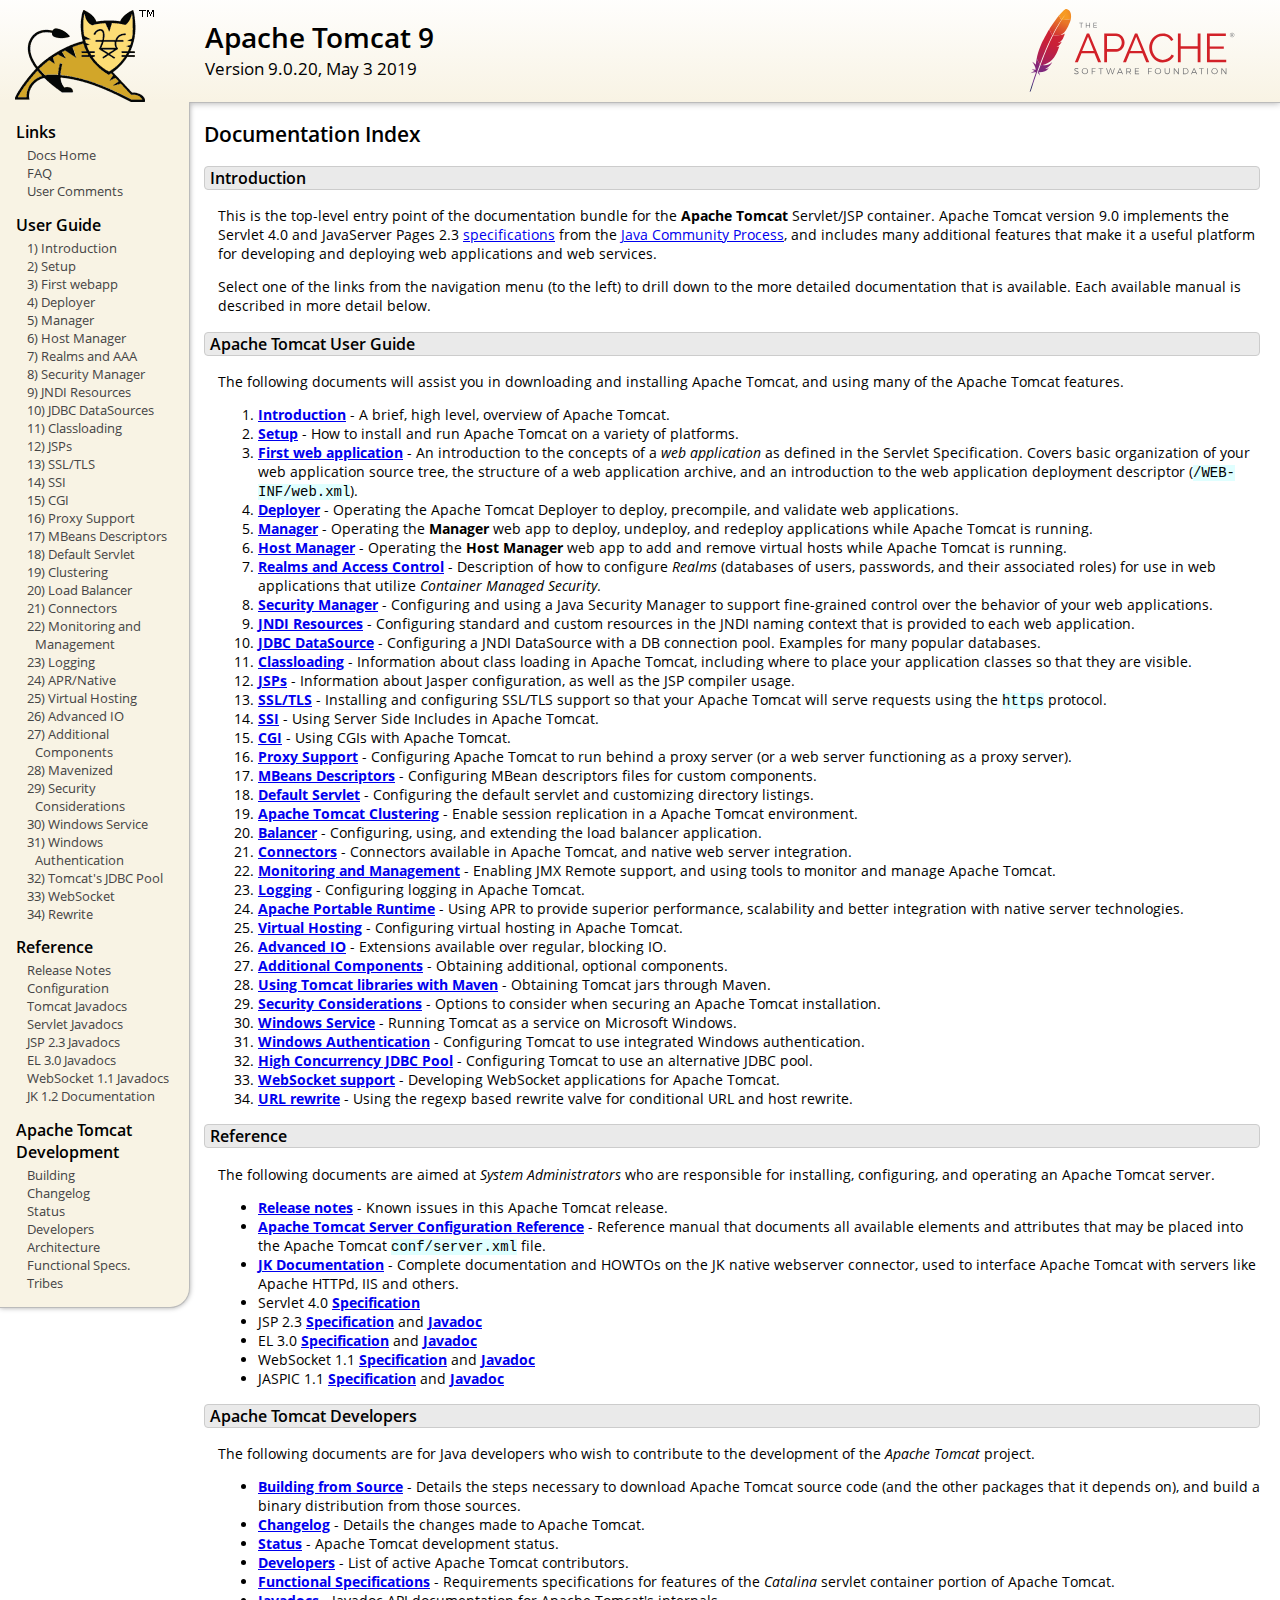
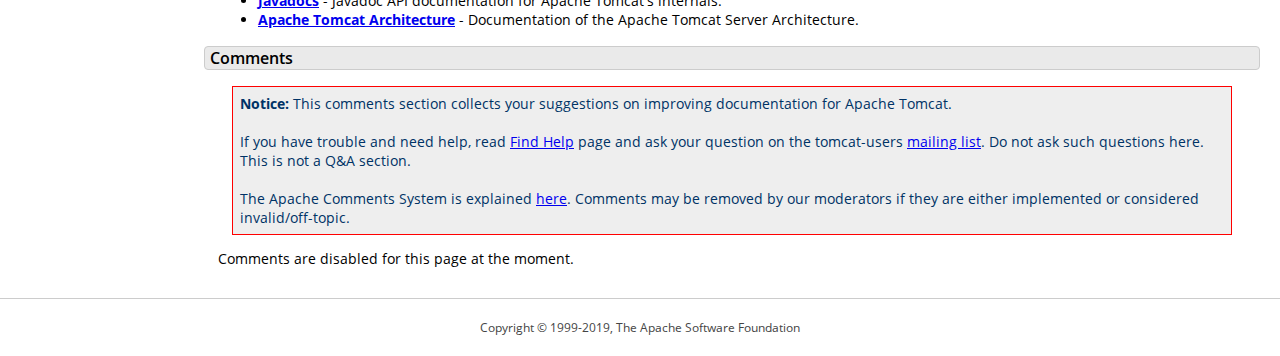
<file: tomcat9/webapps/docs/index.html>
<!DOCTYPE html SYSTEM "about:legacy-compat">
<html lang="en"><head><META http-equiv="Content-Type" content="text/html; charset=UTF-8"><link href="./images/docs-stylesheet.css" rel="stylesheet" type="text/css"><title>Apache Tomcat 9 (9.0.20) - Documentation Index</title><meta name="author" content="Craig R. McClanahan"><meta name="author" content="Remy Maucherat"><meta name="author" content="Yoav Shapira"><script type="application/javascript" data-comments-identifier="tomcat-9.0-doc/index">
    "use strict"; // Enable strict mode

    (function() {
      var thisScript = document.currentScript;
      if (!thisScript) { // Workaround for IE <= 11
        var scripts = document.getElementsByTagName("script");
        thisScript = scripts[scripts.length - 1];
      }
      document.addEventListener("DOMContentLoaded", (function() {
        var commentsDiv = document.getElementById("comments_thread");
        var commentsShortname = "tomcat";
        var commentsIdentifier = "https://tomcat.apache.org/" +
          thisScript.getAttribute("data-comments-identifier") + ".html";

        (function(w, d) {
          if (w.location.hostname.toLowerCase() == "tomcat.apache.org") {
            var s = d.createElement("script");
            s.type = "application/javascript";
            s.async = true;
            s.src = "https://comments.apache.org/show_comments.lua?site=" +
              encodeURIComponent(commentsShortname) +
              "&page=" + encodeURIComponent(commentsIdentifier);
            d.head.appendChild(s);
          } else {
            commentsDiv.appendChild(d.createTextNode("Comments are disabled for this page at the moment."));
          }
        })(window, document);
      }), false);
    })();
  </script></head><body><div id="wrapper"><header><div id="header"><div><div><div class="logo noPrint"><a href="https://tomcat.apache.org/"><img alt="Tomcat Home" src="./images/tomcat.png"></a></div><div style="height: 1px;"></div><div class="asfLogo noPrint"><a href="https://www.apache.org/" target="_blank"><img src="./images/asf-logo.svg" alt="The Apache Software Foundation" style="width: 266px; height: 83px;"></a></div><h1>Apache Tomcat 9</h1><div class="versionInfo">
          Version 9.0.20,
          <time datetime="2019-05-03">May 3 2019</time></div><div style="height: 1px;"></div><div style="clear: left;"></div></div></div></div></header><div id="middle"><div><div id="mainLeft" class="noprint"><div><nav><div><h2>Links</h2><ul><li><a href="index.html">Docs Home</a></li><li><a href="https://wiki.apache.org/tomcat/FAQ">FAQ</a></li><li><a href="#comments_section">User Comments</a></li></ul></div><div><h2>User Guide</h2><ul><li><a href="introduction.html">1) Introduction</a></li><li><a href="setup.html">2) Setup</a></li><li><a href="appdev/index.html">3) First webapp</a></li><li><a href="deployer-howto.html">4) Deployer</a></li><li><a href="manager-howto.html">5) Manager</a></li><li><a href="host-manager-howto.html">6) Host Manager</a></li><li><a href="realm-howto.html">7) Realms and AAA</a></li><li><a href="security-manager-howto.html">8) Security Manager</a></li><li><a href="jndi-resources-howto.html">9) JNDI Resources</a></li><li><a href="jndi-datasource-examples-howto.html">10) JDBC DataSources</a></li><li><a href="class-loader-howto.html">11) Classloading</a></li><li><a href="jasper-howto.html">12) JSPs</a></li><li><a href="ssl-howto.html">13) SSL/TLS</a></li><li><a href="ssi-howto.html">14) SSI</a></li><li><a href="cgi-howto.html">15) CGI</a></li><li><a href="proxy-howto.html">16) Proxy Support</a></li><li><a href="mbeans-descriptors-howto.html">17) MBeans Descriptors</a></li><li><a href="default-servlet.html">18) Default Servlet</a></li><li><a href="cluster-howto.html">19) Clustering</a></li><li><a href="balancer-howto.html">20) Load Balancer</a></li><li><a href="connectors.html">21) Connectors</a></li><li><a href="monitoring.html">22) Monitoring and Management</a></li><li><a href="logging.html">23) Logging</a></li><li><a href="apr.html">24) APR/Native</a></li><li><a href="virtual-hosting-howto.html">25) Virtual Hosting</a></li><li><a href="aio.html">26) Advanced IO</a></li><li><a href="extras.html">27) Additional Components</a></li><li><a href="maven-jars.html">28) Mavenized</a></li><li><a href="security-howto.html">29) Security Considerations</a></li><li><a href="windows-service-howto.html">30) Windows Service</a></li><li><a href="windows-auth-howto.html">31) Windows Authentication</a></li><li><a href="jdbc-pool.html">32) Tomcat's JDBC Pool</a></li><li><a href="web-socket-howto.html">33) WebSocket</a></li><li><a href="rewrite.html">34) Rewrite</a></li></ul></div><div><h2>Reference</h2><ul><li><a href="RELEASE-NOTES.txt">Release Notes</a></li><li><a href="config/index.html">Configuration</a></li><li><a href="api/index.html">Tomcat Javadocs</a></li><li><a href="servletapi/index.html">Servlet Javadocs</a></li><li><a href="jspapi/index.html">JSP 2.3 Javadocs</a></li><li><a href="elapi/index.html">EL 3.0 Javadocs</a></li><li><a href="websocketapi/index.html">WebSocket 1.1 Javadocs</a></li><li><a href="https://tomcat.apache.org/connectors-doc/">JK 1.2 Documentation</a></li></ul></div><div><h2>Apache Tomcat Development</h2><ul><li><a href="building.html">Building</a></li><li><a href="changelog.html">Changelog</a></li><li><a href="https://wiki.apache.org/tomcat/TomcatVersions">Status</a></li><li><a href="developers.html">Developers</a></li><li><a href="architecture/index.html">Architecture</a></li><li><a href="funcspecs/index.html">Functional Specs.</a></li><li><a href="tribes/introduction.html">Tribes</a></li></ul></div></nav></div></div><div id="mainRight"><div id="content"><h2>Documentation Index</h2><h3 id="Introduction">Introduction</h3><div class="text">

<p>This is the top-level entry point of the documentation bundle for the
<strong>Apache Tomcat</strong> Servlet/JSP container.  Apache Tomcat version
9.0 implements the Servlet 4.0 and JavaServer Pages 2.3
<a href="https://wiki.apache.org/tomcat/Specifications">specifications</a> from the
<a href="https://www.jcp.org">Java Community Process</a>, and includes many
additional features that make it a useful platform for developing and deploying
web applications and web services.</p>

<p>Select one of the links from the navigation menu (to the left) to drill
down to the more detailed documentation that is available.  Each available
manual is described in more detail below.</p>

</div><h3 id="Apache_Tomcat_User_Guide">Apache Tomcat User Guide</h3><div class="text">

<p>The following documents will assist you in downloading and installing
Apache Tomcat, and using many of the Apache Tomcat features.</p>

<ol>
<li><a href="introduction.html"><strong>Introduction</strong></a> - A
    brief, high level, overview of Apache Tomcat.</li>
<li><a href="setup.html"><strong>Setup</strong></a> - How to install and run
    Apache Tomcat on a variety of platforms.</li>
<li><a href="appdev/index.html"><strong>First web application</strong></a>
    - An introduction to the concepts of a <em>web application</em> as defined
    in the Servlet Specification.  Covers basic organization of your web application
    source tree, the structure of a web application archive, and an
    introduction to the web application deployment descriptor
    (<code>/WEB-INF/web.xml</code>).</li>
<li><a href="deployer-howto.html"><strong>Deployer</strong></a> -
    Operating the Apache Tomcat Deployer to deploy, precompile, and validate web
    applications.</li>
<li><a href="manager-howto.html"><strong>Manager</strong></a> -
    Operating the <strong>Manager</strong> web app to deploy, undeploy, and
    redeploy applications while Apache Tomcat is running.</li>
<li><a href="host-manager-howto.html"><strong>Host Manager</strong></a> -
    Operating the <strong>Host Manager</strong> web app to add and remove
    virtual hosts while Apache Tomcat is running.</li>
<li><a href="realm-howto.html"><strong>Realms and Access Control</strong></a>
    - Description of how to configure <em>Realms</em> (databases of users,
    passwords, and their associated roles) for use in web applications that
    utilize <em>Container Managed Security</em>.</li>
<li><a href="security-manager-howto.html"><strong>Security Manager</strong></a>
    - Configuring and using a Java Security Manager to
    support fine-grained control over the behavior of your web applications.
    </li>
<li><a href="jndi-resources-howto.html"><strong>JNDI Resources</strong></a>
    - Configuring standard and custom resources in the JNDI naming context
    that is provided to each web application.</li>
<li><a href="jndi-datasource-examples-howto.html">
    <strong>JDBC DataSource</strong></a>
    - Configuring a JNDI DataSource with a DB connection pool.
    Examples for many popular databases.</li>
<li><a href="class-loader-howto.html"><strong>Classloading</strong></a>
    - Information about class loading in Apache Tomcat, including where to place
    your application classes so that they are visible.</li>
<li><a href="jasper-howto.html"><strong>JSPs</strong></a>
    - Information about Jasper configuration, as well as the JSP compiler
    usage.</li>
<li><a href="ssl-howto.html"><strong>SSL/TLS</strong></a> -
    Installing and configuring SSL/TLS support so that your Apache Tomcat will
    serve requests using the <code>https</code> protocol.</li>
<li><a href="ssi-howto.html"><strong>SSI</strong></a> -
    Using Server Side Includes in Apache Tomcat.</li>
<li><a href="cgi-howto.html"><strong>CGI</strong></a> -
    Using CGIs with Apache Tomcat.</li>
<li><a href="proxy-howto.html"><strong>Proxy Support</strong></a> -
    Configuring Apache Tomcat to run behind a proxy server (or a web server
    functioning as a proxy server).</li>
<li><a href="mbeans-descriptors-howto.html"><strong>MBeans Descriptors</strong></a> -
    Configuring MBean descriptors files for custom components.</li>
<li><a href="default-servlet.html"><strong>Default Servlet</strong></a> -
    Configuring the default servlet and customizing directory listings.</li>
<li><a href="cluster-howto.html"><strong>Apache Tomcat Clustering</strong></a> -
    Enable session replication in a Apache Tomcat environment.</li>
<li><a href="balancer-howto.html"><strong>Balancer</strong></a> -
    Configuring, using, and extending the load balancer application.</li>
<li><a href="connectors.html"><strong>Connectors</strong></a> -
    Connectors available in Apache Tomcat, and native web server integration.</li>
<li><a href="monitoring.html"><strong>Monitoring and Management</strong></a> -
    Enabling JMX Remote support, and using tools to monitor and manage Apache Tomcat.</li>
<li><a href="logging.html"><strong>Logging</strong></a> -
    Configuring logging in Apache Tomcat.</li>
<li><a href="apr.html"><strong>Apache Portable Runtime</strong></a> -
    Using APR to provide superior performance, scalability and better
    integration with native server technologies.</li>
<li><a href="virtual-hosting-howto.html"><strong>Virtual Hosting</strong></a> -
    Configuring virtual hosting in Apache Tomcat.</li>
<li><a href="aio.html"><strong>Advanced IO</strong></a> -
    Extensions available over regular, blocking IO.</li>
<li><a href="extras.html"><strong>Additional Components</strong></a> -
    Obtaining additional, optional components.</li>
<li><a href="maven-jars.html"><strong>Using Tomcat libraries with Maven</strong></a> -
    Obtaining Tomcat jars through Maven.</li>
<li><a href="security-howto.html"><strong>Security Considerations</strong></a> -
    Options to consider when securing an Apache Tomcat installation.</li>
<li><a href="windows-service-howto.html"><strong>Windows Service</strong></a> -
    Running Tomcat as a service on Microsoft Windows.</li>
<li><a href="windows-auth-howto.html"><strong>Windows Authentication</strong></a> -
    Configuring Tomcat to use integrated Windows authentication.</li>
<li><a href="jdbc-pool.html"><strong>High Concurrency JDBC Pool</strong></a> -
    Configuring Tomcat to use an alternative JDBC pool.</li>
<li><a href="web-socket-howto.html"><strong>WebSocket support</strong></a> -
    Developing WebSocket applications for Apache Tomcat.</li>
<li><a href="rewrite.html"><strong>URL rewrite</strong></a> -
    Using the regexp based rewrite valve for conditional URL and host rewrite.</li>

</ol>

</div><h3 id="Reference">Reference</h3><div class="text">

<p>The following documents are aimed at <em>System Administrators</em> who
are responsible for installing, configuring, and operating an Apache Tomcat server.
</p>
<ul>
<li><a href="RELEASE-NOTES.txt"><strong>Release notes</strong></a>
    - Known issues in this Apache Tomcat release.
    </li>
<li><a href="config/index.html"><strong>Apache Tomcat Server Configuration Reference</strong></a>
    - Reference manual that documents all available elements and attributes
      that may be placed into the Apache Tomcat <code>conf/server.xml</code> file.
    </li>
<li><a href="https://tomcat.apache.org/connectors-doc/index.html"><strong>JK Documentation</strong></a>
    - Complete documentation and HOWTOs on the JK native webserver connector,
      used to interface Apache Tomcat with servers like Apache HTTPd, IIS
      and others.</li>
<li>Servlet 4.0
    <a href="https://jcp.org/aboutJava/communityprocess/final/jsr369/index.html">
    <strong>Specification</strong></a>

    </li>
<li>JSP 2.3
    <a href="https://jcp.org/aboutJava/communityprocess/mrel/jsr245/index2.html">
    <strong>Specification</strong></a> and
    <a href="http://docs.oracle.com/javaee/7/api/javax/servlet/jsp/package-summary.html">
    <strong>Javadoc</strong></a>
    </li>
<li>EL 3.0
    <a href="https://jcp.org/aboutJava/communityprocess/final/jsr341/index.html">
    <strong>Specification</strong></a> and
    <a href="http://docs.oracle.com/javaee/7/api/javax/el/package-summary.html">
    <strong>Javadoc</strong></a>
    </li>
<li>WebSocket 1.1
    <a href="https://jcp.org/aboutJava/communityprocess/mrel/jsr356/index.html">
    <strong>Specification</strong></a> and
    <a href="http://docs.oracle.com/javaee/7/api/javax/websocket/package-summary.html">
    <strong>Javadoc</strong></a>
    </li>
<li>JASPIC 1.1
    <a href="https://jcp.org/aboutJava/communityprocess/mrel/jsr196/index.html">
    <strong>Specification</strong></a> and
    <a href="http://docs.oracle.com/javaee/7/api/javax/security/auth/message/package-summary.html">
    <strong>Javadoc</strong></a>
    </li>
</ul>

</div><h3 id="Apache_Tomcat_Developers">Apache Tomcat Developers</h3><div class="text">

<p>The following documents are for Java developers who wish to contribute to
the development of the <em>Apache Tomcat</em> project.</p>
<ul>
<li><a href="building.html"><strong>Building from Source</strong></a> -
    Details the steps necessary to download Apache Tomcat source code (and the
    other packages that it depends on), and build a binary distribution from
    those sources.
    </li>
<li><a href="changelog.html"><strong>Changelog</strong></a> - Details the
    changes made to Apache Tomcat.
    </li>
<li><a href="https://wiki.apache.org/tomcat/TomcatVersions"><strong>Status</strong></a> -
    Apache Tomcat development status.
    </li>
<li><a href="developers.html"><strong>Developers</strong></a> - List of active
    Apache Tomcat contributors.
    </li>
<li><a href="funcspecs/index.html"><strong>Functional Specifications</strong></a>
    - Requirements specifications for features of the <em>Catalina</em> servlet
    container portion of Apache Tomcat.</li>
<li><a href="api/index.html"><strong>Javadocs</strong></a>
    - Javadoc API documentation for Apache Tomcat's internals.</li>
<li><a href="architecture/index.html"><strong>Apache Tomcat Architecture</strong></a>
    - Documentation of the Apache Tomcat Server Architecture.</li>
</ul>

</div><div class="noprint"><h3 id="comments_section">
                  Comments
                </h3><div class="text"><p class="notice"><strong>Notice:</strong> This comments section collects your suggestions
                    on improving documentation for Apache Tomcat.<br><br>
                    If you have trouble and need help, read
                    <a href="https://tomcat.apache.org/findhelp.html">Find Help</a> page
                    and ask your question on the tomcat-users
                    <a href="https://tomcat.apache.org/lists.html">mailing list</a>.
                    Do not ask such questions here. This is not a Q&amp;A section.<br><br>
                    The Apache Comments System is explained <a href="./comments.html">here</a>.
                    Comments may be removed by our moderators if they are either
                    implemented or considered invalid/off-topic.
                  </p><div id="comments_thread"></div></div></div></div></div></div></div><footer><div id="footer">
    Copyright &copy; 1999-2019, The Apache Software Foundation
  </div></footer></div></body></html>
</file>
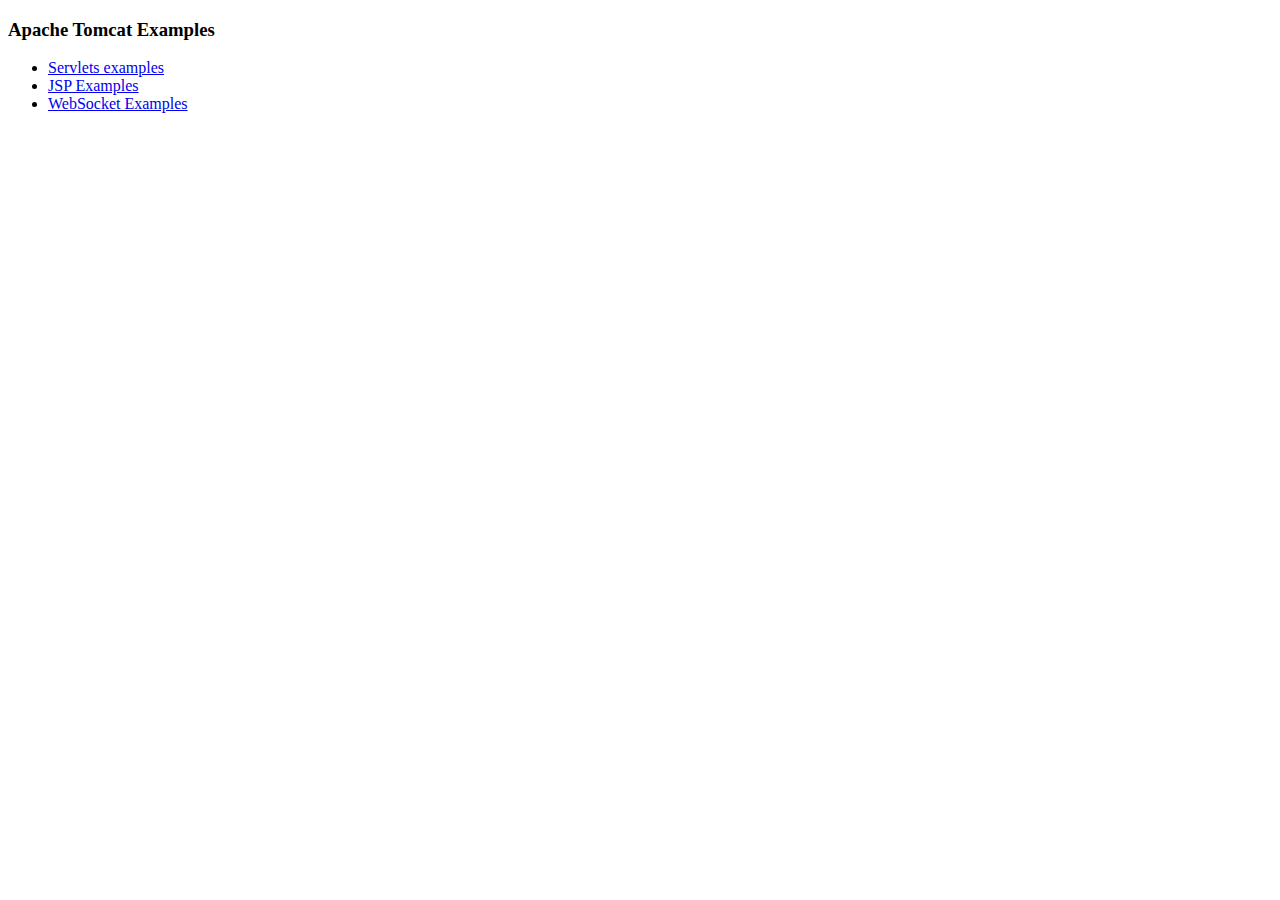
<file: tomcat9/webapps/examples/index.html>
<!--
  Licensed to the Apache Software Foundation (ASF) under one or more
  contributor license agreements.  See the NOTICE file distributed with
  this work for additional information regarding copyright ownership.
  The ASF licenses this file to You under the Apache License, Version 2.0
  (the "License"); you may not use this file except in compliance with
  the License.  You may obtain a copy of the License at

      http://www.apache.org/licenses/LICENSE-2.0

  Unless required by applicable law or agreed to in writing, software
  distributed under the License is distributed on an "AS IS" BASIS,
  WITHOUT WARRANTIES OR CONDITIONS OF ANY KIND, either express or implied.
  See the License for the specific language governing permissions and
  limitations under the License.
-->
<!DOCTYPE HTML><html lang="en"><head>
<meta charset="UTF-8">
<title>Apache Tomcat Examples</title>
</head>
<body>
<p>
<h3>Apache Tomcat Examples</H3>
<p></p>
<ul>
<li><a href="servlets">Servlets examples</a></li>
<li><a href="jsp">JSP Examples</a></li>
<li><a href="websocket/index.xhtml">WebSocket Examples</a></li>
</ul>
</body></html>
</file>
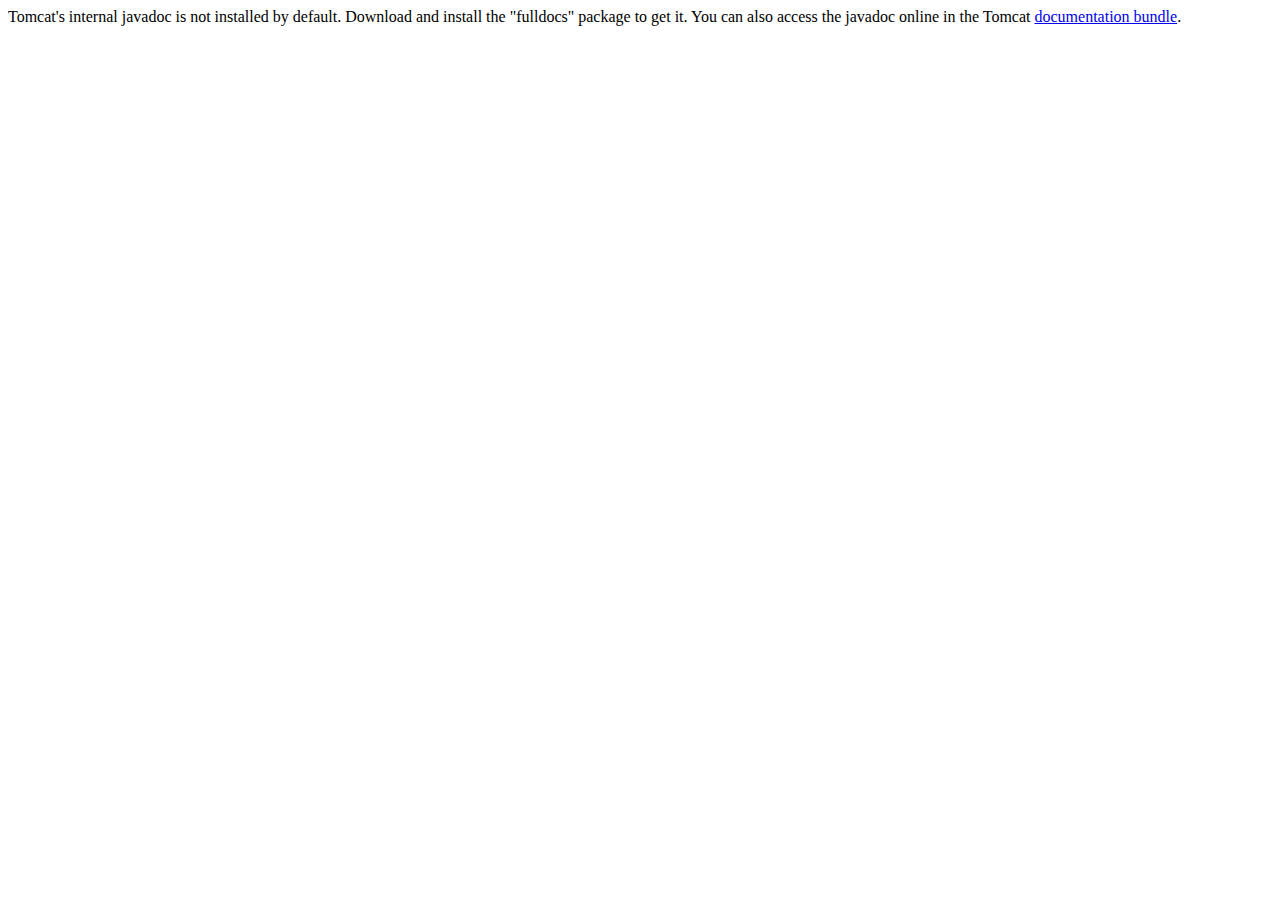
<file: tomcat9/webapps/docs/api/index.html>
<!--
  Licensed to the Apache Software Foundation (ASF) under one or more
  contributor license agreements.  See the NOTICE file distributed with
  this work for additional information regarding copyright ownership.
  The ASF licenses this file to You under the Apache License, Version 2.0
  (the "License"); you may not use this file except in compliance with
  the License.  You may obtain a copy of the License at

      http://www.apache.org/licenses/LICENSE-2.0

  Unless required by applicable law or agreed to in writing, software
  distributed under the License is distributed on an "AS IS" BASIS,
  WITHOUT WARRANTIES OR CONDITIONS OF ANY KIND, either express or implied.
  See the License for the specific language governing permissions and
  limitations under the License.
-->
<!DOCTYPE html>
<html>
    <head>
    <meta charset="UTF-8" />
    <title>API docs</title>
</head>

<body>

Tomcat's internal javadoc is not installed by default. Download and install
the "fulldocs" package to get it.

You can also access the javadoc online in the Tomcat
<a href="https://tomcat.apache.org/tomcat-9.0-doc/">
documentation bundle</a>.

</body>
</html>
</file>
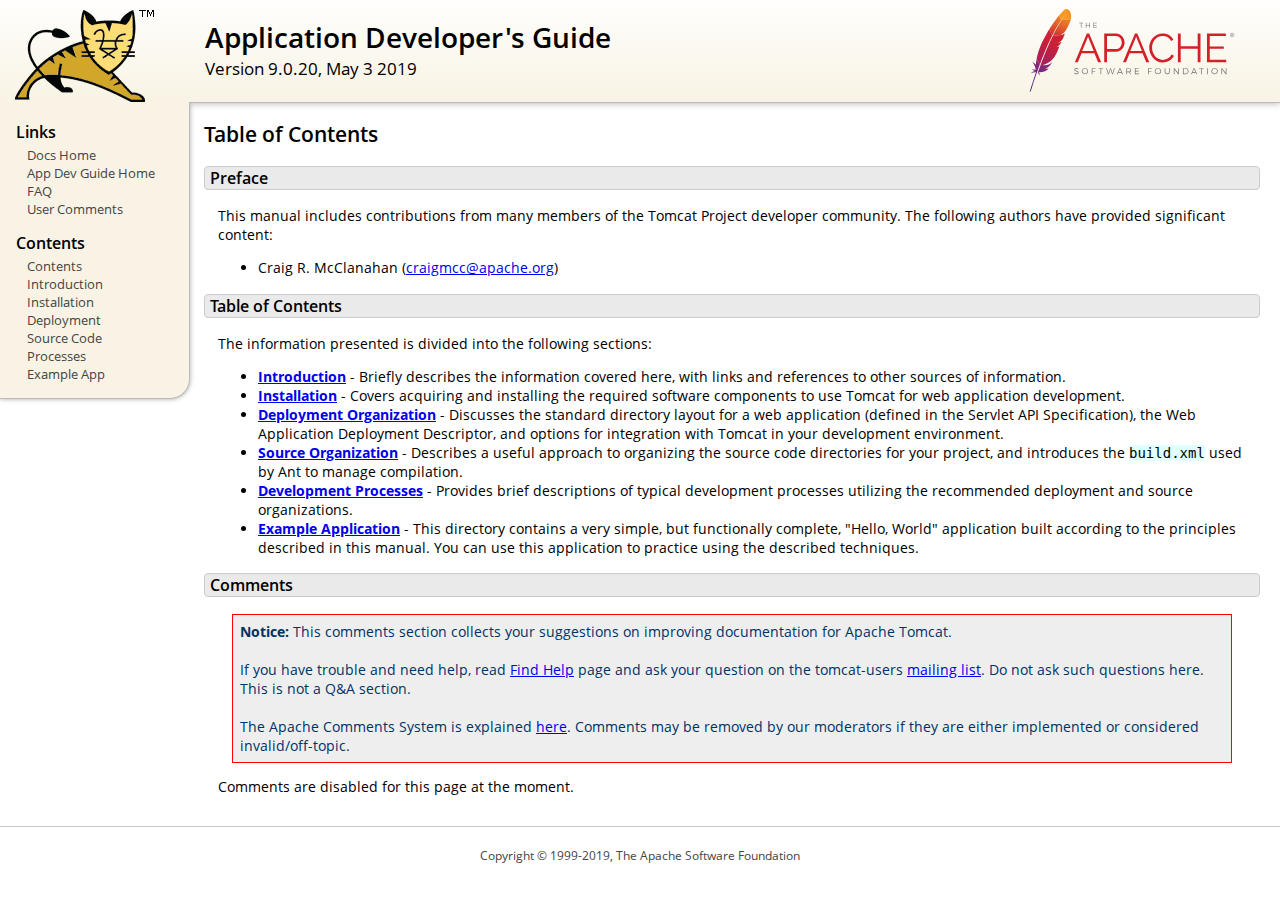
<file: tomcat9/webapps/docs/appdev/index.html>
<!DOCTYPE html SYSTEM "about:legacy-compat">
<html lang="en"><head><META http-equiv="Content-Type" content="text/html; charset=UTF-8"><link href="../images/docs-stylesheet.css" rel="stylesheet" type="text/css"><title>Application Developer's Guide (9.0.20) - Table of Contents</title><meta name="author" content="Craig R. McClanahan"><script type="application/javascript" data-comments-identifier="tomcat-9.0-doc/appdev/index">
    "use strict"; // Enable strict mode

    (function() {
      var thisScript = document.currentScript;
      if (!thisScript) { // Workaround for IE <= 11
        var scripts = document.getElementsByTagName("script");
        thisScript = scripts[scripts.length - 1];
      }
      document.addEventListener("DOMContentLoaded", (function() {
        var commentsDiv = document.getElementById("comments_thread");
        var commentsShortname = "tomcat";
        var commentsIdentifier = "https://tomcat.apache.org/" +
          thisScript.getAttribute("data-comments-identifier") + ".html";

        (function(w, d) {
          if (w.location.hostname.toLowerCase() == "tomcat.apache.org") {
            var s = d.createElement("script");
            s.type = "application/javascript";
            s.async = true;
            s.src = "https://comments.apache.org/show_comments.lua?site=" +
              encodeURIComponent(commentsShortname) +
              "&page=" + encodeURIComponent(commentsIdentifier);
            d.head.appendChild(s);
          } else {
            commentsDiv.appendChild(d.createTextNode("Comments are disabled for this page at the moment."));
          }
        })(window, document);
      }), false);
    })();
  </script></head><body><div id="wrapper"><header><div id="header"><div><div><div class="logo noPrint"><a href="https://tomcat.apache.org/"><img alt="Tomcat Home" src="../images/tomcat.png"></a></div><div style="height: 1px;"></div><div class="asfLogo noPrint"><a href="https://www.apache.org/" target="_blank"><img src="../images/asf-logo.svg" alt="The Apache Software Foundation" style="width: 266px; height: 83px;"></a></div><h1>Application Developer's Guide</h1><div class="versionInfo">
          Version 9.0.20,
          <time datetime="2019-05-03">May 3 2019</time></div><div style="height: 1px;"></div><div style="clear: left;"></div></div></div></div></header><div id="middle"><div><div id="mainLeft" class="noprint"><div><nav><div><h2>Links</h2><ul><li><a href="../index.html">Docs Home</a></li><li><a href="index.html">App Dev Guide Home</a></li><li><a href="https://wiki.apache.org/tomcat/FAQ">FAQ</a></li><li><a href="#comments_section">User Comments</a></li></ul></div><div><h2>Contents</h2><ul><li><a href="index.html">Contents</a></li><li><a href="introduction.html">Introduction</a></li><li><a href="installation.html">Installation</a></li><li><a href="deployment.html">Deployment</a></li><li><a href="source.html">Source Code</a></li><li><a href="processes.html">Processes</a></li><li><a href="sample/">Example App</a></li></ul></div></nav></div></div><div id="mainRight"><div id="content"><h2>Table of Contents</h2><h3 id="Preface">Preface</h3><div class="text">

<p>This manual includes contributions from many members of the Tomcat Project
developer community.  The following authors have provided significant content:
</p>
<ul>
<li>Craig R. McClanahan
    (<a href="mailto:craigmcc@apache.org">craigmcc@apache.org</a>)</li>
</ul>

</div><h3 id="Table_of_Contents">Table of Contents</h3><div class="text">

<p>The information presented is divided into the following sections:</p>
<ul>
<li><a href="introduction.html"><strong>Introduction</strong></a> -
    Briefly describes the information covered here, with
    links and references to other sources of information.</li>
<li><a href="installation.html"><strong>Installation</strong></a> -
    Covers acquiring and installing the required software
    components to use Tomcat for web application development.</li>
<li><a href="deployment.html"><strong>Deployment Organization</strong></a> -
    Discusses the standard directory layout for a web application
    (defined in the Servlet API Specification), the Web Application
    Deployment Descriptor, and options for integration with Tomcat
    in your development environment.</li>
<li><a href="source.html"><strong>Source Organization</strong></a> -
    Describes a useful approach to organizing the source code
    directories for your project, and introduces the
    <code>build.xml</code> used by Ant to manage compilation.</li>
<li><a href="processes.html"><strong>Development Processes</strong></a> -
    Provides brief descriptions of typical development processes
    utilizing the recommended deployment and source organizations.</li>
<li><a href="sample/" target="_blank"><strong>Example Application</strong></a> -
    This directory contains a very simple, but functionally complete,
    "Hello, World" application built according to the principles
    described in this manual.  You can use this application to
    practice using the described techniques.</li>
</ul>

</div><div class="noprint"><h3 id="comments_section">
                  Comments
                </h3><div class="text"><p class="notice"><strong>Notice:</strong> This comments section collects your suggestions
                    on improving documentation for Apache Tomcat.<br><br>
                    If you have trouble and need help, read
                    <a href="https://tomcat.apache.org/findhelp.html">Find Help</a> page
                    and ask your question on the tomcat-users
                    <a href="https://tomcat.apache.org/lists.html">mailing list</a>.
                    Do not ask such questions here. This is not a Q&amp;A section.<br><br>
                    The Apache Comments System is explained <a href="../comments.html">here</a>.
                    Comments may be removed by our moderators if they are either
                    implemented or considered invalid/off-topic.
                  </p><div id="comments_thread"></div></div></div></div></div></div></div><footer><div id="footer">
    Copyright &copy; 1999-2019, The Apache Software Foundation
  </div></footer></div></body></html>
</file>
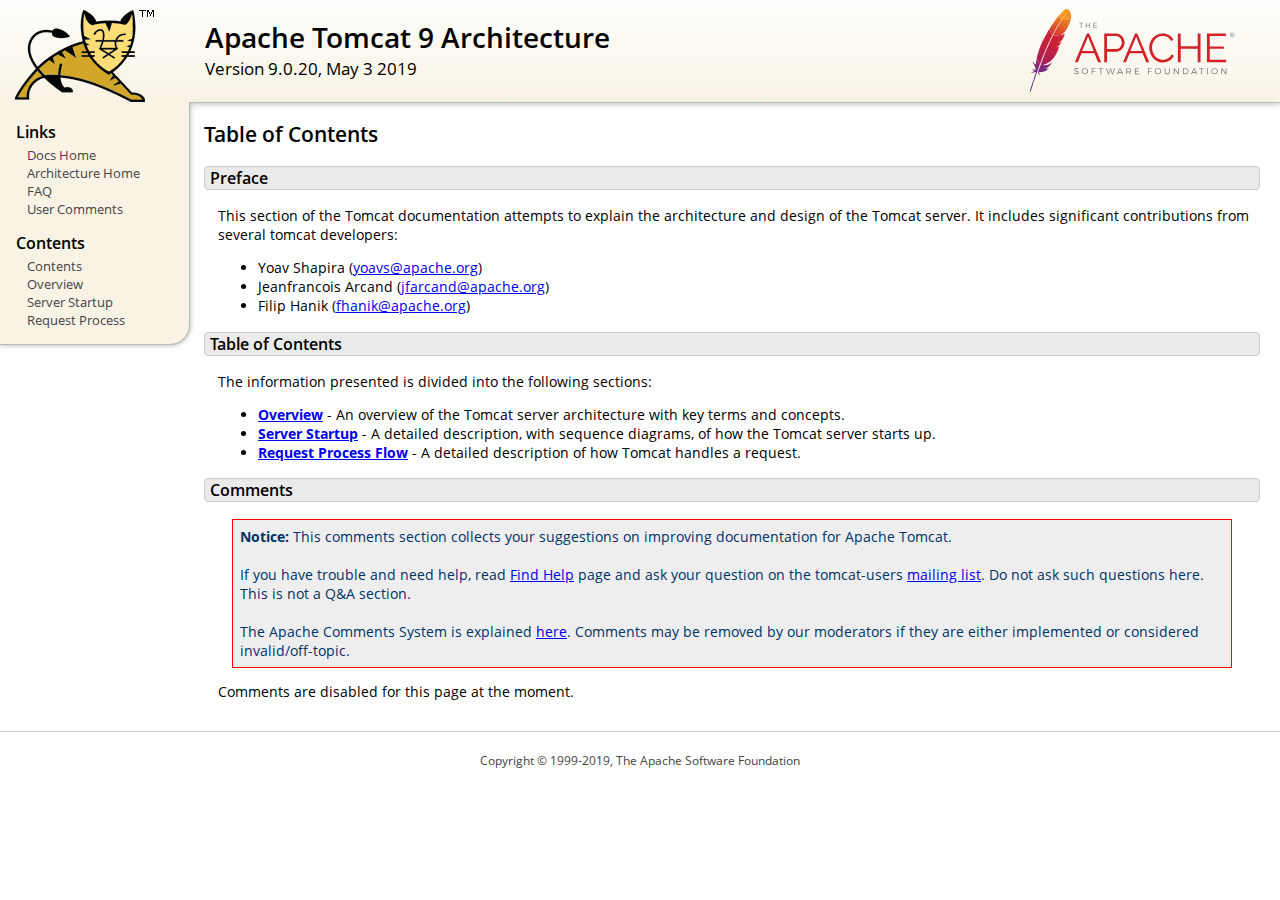
<file: tomcat9/webapps/docs/architecture/index.html>
<!DOCTYPE html SYSTEM "about:legacy-compat">
<html lang="en"><head><META http-equiv="Content-Type" content="text/html; charset=UTF-8"><link href="../images/docs-stylesheet.css" rel="stylesheet" type="text/css"><title>Apache Tomcat 9 Architecture (9.0.20) - Table of Contents</title><meta name="author" content="Yoav Shapira"><script type="application/javascript" data-comments-identifier="tomcat-9.0-doc/architecture/index">
    "use strict"; // Enable strict mode

    (function() {
      var thisScript = document.currentScript;
      if (!thisScript) { // Workaround for IE <= 11
        var scripts = document.getElementsByTagName("script");
        thisScript = scripts[scripts.length - 1];
      }
      document.addEventListener("DOMContentLoaded", (function() {
        var commentsDiv = document.getElementById("comments_thread");
        var commentsShortname = "tomcat";
        var commentsIdentifier = "https://tomcat.apache.org/" +
          thisScript.getAttribute("data-comments-identifier") + ".html";

        (function(w, d) {
          if (w.location.hostname.toLowerCase() == "tomcat.apache.org") {
            var s = d.createElement("script");
            s.type = "application/javascript";
            s.async = true;
            s.src = "https://comments.apache.org/show_comments.lua?site=" +
              encodeURIComponent(commentsShortname) +
              "&page=" + encodeURIComponent(commentsIdentifier);
            d.head.appendChild(s);
          } else {
            commentsDiv.appendChild(d.createTextNode("Comments are disabled for this page at the moment."));
          }
        })(window, document);
      }), false);
    })();
  </script></head><body><div id="wrapper"><header><div id="header"><div><div><div class="logo noPrint"><a href="https://tomcat.apache.org/"><img alt="Tomcat Home" src="../images/tomcat.png"></a></div><div style="height: 1px;"></div><div class="asfLogo noPrint"><a href="https://www.apache.org/" target="_blank"><img src="../images/asf-logo.svg" alt="The Apache Software Foundation" style="width: 266px; height: 83px;"></a></div><h1>Apache Tomcat 9 Architecture</h1><div class="versionInfo">
          Version 9.0.20,
          <time datetime="2019-05-03">May 3 2019</time></div><div style="height: 1px;"></div><div style="clear: left;"></div></div></div></div></header><div id="middle"><div><div id="mainLeft" class="noprint"><div><nav><div><h2>Links</h2><ul><li><a href="../index.html">Docs Home</a></li><li><a href="index.html">Architecture Home</a></li><li><a href="https://wiki.apache.org/tomcat/FAQ">FAQ</a></li><li><a href="#comments_section">User Comments</a></li></ul></div><div><h2>Contents</h2><ul><li><a href="index.html">Contents</a></li><li><a href="overview.html">Overview</a></li><li><a href="startup.html">Server Startup</a></li><li><a href="requestProcess.html">Request Process</a></li></ul></div></nav></div></div><div id="mainRight"><div id="content"><h2>Table of Contents</h2><h3 id="Preface">Preface</h3><div class="text">

<p>This section of the Tomcat documentation attempts to explain
the architecture and design of the Tomcat server.  It includes significant
contributions from several tomcat developers:
</p>
<ul>
<li>Yoav Shapira
    (<a href="mailto:yoavs@apache.org">yoavs@apache.org</a>)</li>
<li>Jeanfrancois Arcand
    (<a href="mailto:jfarcand@apache.org">jfarcand@apache.org</a>)</li>
<li>Filip Hanik
    (<a href="mailto:fhanik@apache.org">fhanik@apache.org</a>)</li>
</ul>

</div><h3 id="Table_of_Contents">Table of Contents</h3><div class="text">

<p>The information presented is divided into the following sections:</p>
<ul>
<li><a href="overview.html"><strong>Overview</strong></a> -
    An overview of the Tomcat server architecture with key terms
    and concepts.</li>
<li><a href="startup.html"><strong>Server Startup</strong></a> -
    A detailed description, with sequence diagrams, of how the Tomcat
    server starts up.</li>
<li><a href="requestProcess.html"><strong>Request Process Flow</strong></a> -
    A detailed description of how Tomcat handles a request.</li>
</ul>

</div><div class="noprint"><h3 id="comments_section">
                  Comments
                </h3><div class="text"><p class="notice"><strong>Notice:</strong> This comments section collects your suggestions
                    on improving documentation for Apache Tomcat.<br><br>
                    If you have trouble and need help, read
                    <a href="https://tomcat.apache.org/findhelp.html">Find Help</a> page
                    and ask your question on the tomcat-users
                    <a href="https://tomcat.apache.org/lists.html">mailing list</a>.
                    Do not ask such questions here. This is not a Q&amp;A section.<br><br>
                    The Apache Comments System is explained <a href="../comments.html">here</a>.
                    Comments may be removed by our moderators if they are either
                    implemented or considered invalid/off-topic.
                  </p><div id="comments_thread"></div></div></div></div></div></div></div><footer><div id="footer">
    Copyright &copy; 1999-2019, The Apache Software Foundation
  </div></footer></div></body></html>
</file>
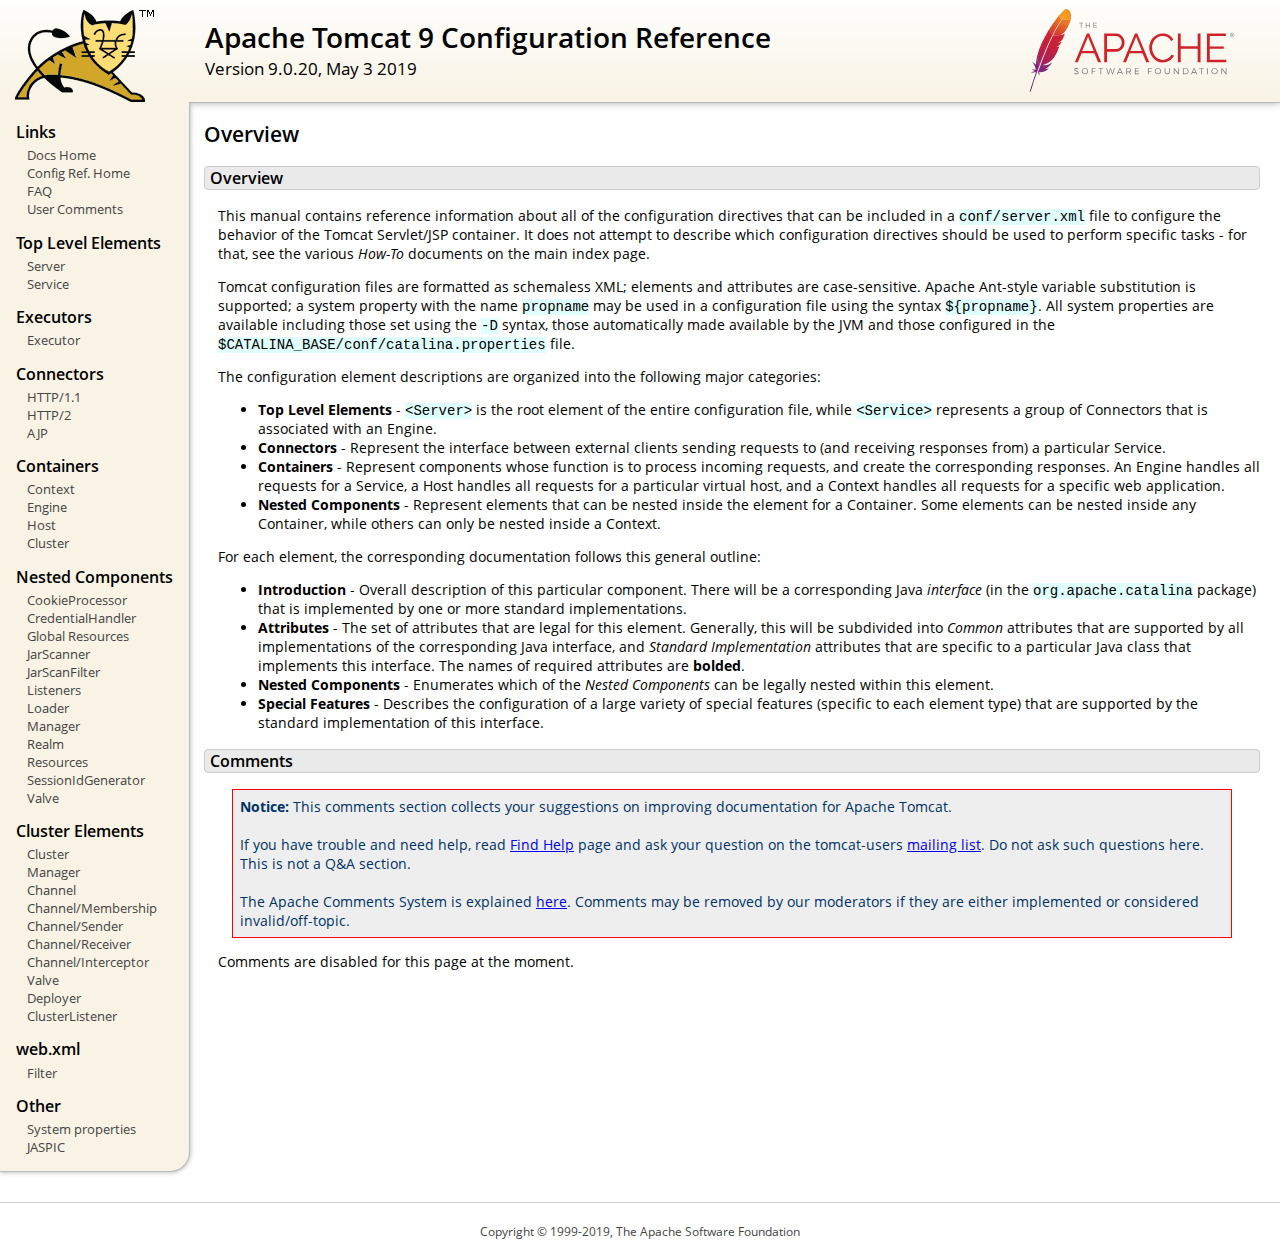
<file: tomcat9/webapps/docs/config/index.html>
<!DOCTYPE html SYSTEM "about:legacy-compat">
<html lang="en"><head><META http-equiv="Content-Type" content="text/html; charset=UTF-8"><link href="../images/docs-stylesheet.css" rel="stylesheet" type="text/css"><title>Apache Tomcat 9 Configuration Reference (9.0.20) - Overview</title><meta name="author" content="Craig R. McClanahan"><script type="application/javascript" data-comments-identifier="tomcat-9.0-doc/config/index">
    "use strict"; // Enable strict mode

    (function() {
      var thisScript = document.currentScript;
      if (!thisScript) { // Workaround for IE <= 11
        var scripts = document.getElementsByTagName("script");
        thisScript = scripts[scripts.length - 1];
      }
      document.addEventListener("DOMContentLoaded", (function() {
        var commentsDiv = document.getElementById("comments_thread");
        var commentsShortname = "tomcat";
        var commentsIdentifier = "https://tomcat.apache.org/" +
          thisScript.getAttribute("data-comments-identifier") + ".html";

        (function(w, d) {
          if (w.location.hostname.toLowerCase() == "tomcat.apache.org") {
            var s = d.createElement("script");
            s.type = "application/javascript";
            s.async = true;
            s.src = "https://comments.apache.org/show_comments.lua?site=" +
              encodeURIComponent(commentsShortname) +
              "&page=" + encodeURIComponent(commentsIdentifier);
            d.head.appendChild(s);
          } else {
            commentsDiv.appendChild(d.createTextNode("Comments are disabled for this page at the moment."));
          }
        })(window, document);
      }), false);
    })();
  </script></head><body><div id="wrapper"><header><div id="header"><div><div><div class="logo noPrint"><a href="https://tomcat.apache.org/"><img alt="Tomcat Home" src="../images/tomcat.png"></a></div><div style="height: 1px;"></div><div class="asfLogo noPrint"><a href="https://www.apache.org/" target="_blank"><img src="../images/asf-logo.svg" alt="The Apache Software Foundation" style="width: 266px; height: 83px;"></a></div><h1>Apache Tomcat 9 Configuration Reference</h1><div class="versionInfo">
          Version 9.0.20,
          <time datetime="2019-05-03">May 3 2019</time></div><div style="height: 1px;"></div><div style="clear: left;"></div></div></div></div></header><div id="middle"><div><div id="mainLeft" class="noprint"><div><nav><div><h2>Links</h2><ul><li><a href="../index.html">Docs Home</a></li><li><a href="index.html">Config Ref. Home</a></li><li><a href="https://wiki.apache.org/tomcat/FAQ">FAQ</a></li><li><a href="#comments_section">User Comments</a></li></ul></div><div><h2>Top Level Elements</h2><ul><li><a href="server.html">Server</a></li><li><a href="service.html">Service</a></li></ul></div><div><h2>Executors</h2><ul><li><a href="executor.html">Executor</a></li></ul></div><div><h2>Connectors</h2><ul><li><a href="http.html">HTTP/1.1</a></li><li><a href="http2.html">HTTP/2</a></li><li><a href="ajp.html">AJP</a></li></ul></div><div><h2>Containers</h2><ul><li><a href="context.html">Context</a></li><li><a href="engine.html">Engine</a></li><li><a href="host.html">Host</a></li><li><a href="cluster.html">Cluster</a></li></ul></div><div><h2>Nested Components</h2><ul><li><a href="cookie-processor.html">CookieProcessor</a></li><li><a href="credentialhandler.html">CredentialHandler</a></li><li><a href="globalresources.html">Global Resources</a></li><li><a href="jar-scanner.html">JarScanner</a></li><li><a href="jar-scan-filter.html">JarScanFilter</a></li><li><a href="listeners.html">Listeners</a></li><li><a href="loader.html">Loader</a></li><li><a href="manager.html">Manager</a></li><li><a href="realm.html">Realm</a></li><li><a href="resources.html">Resources</a></li><li><a href="sessionidgenerator.html">SessionIdGenerator</a></li><li><a href="valve.html">Valve</a></li></ul></div><div><h2>Cluster Elements</h2><ul><li><a href="cluster.html">Cluster</a></li><li><a href="cluster-manager.html">Manager</a></li><li><a href="cluster-channel.html">Channel</a></li><li><a href="cluster-membership.html">Channel/Membership</a></li><li><a href="cluster-sender.html">Channel/Sender</a></li><li><a href="cluster-receiver.html">Channel/Receiver</a></li><li><a href="cluster-interceptor.html">Channel/Interceptor</a></li><li><a href="cluster-valve.html">Valve</a></li><li><a href="cluster-deployer.html">Deployer</a></li><li><a href="cluster-listener.html">ClusterListener</a></li></ul></div><div><h2>web.xml</h2><ul><li><a href="filter.html">Filter</a></li></ul></div><div><h2>Other</h2><ul><li><a href="systemprops.html">System properties</a></li><li><a href="jaspic.html">JASPIC</a></li></ul></div></nav></div></div><div id="mainRight"><div id="content"><h2>Overview</h2><h3 id="Overview">Overview</h3><div class="text">

<p>This manual contains reference information about all of the configuration
directives that can be included in a <code>conf/server.xml</code> file to
configure the behavior of the Tomcat Servlet/JSP container.  It does not
attempt to describe which configuration directives should be used to perform
specific tasks - for that, see the various <em>How-To</em> documents on the
main index page.</p>

<p>Tomcat configuration files are formatted as schemaless XML; elements and
attributes are case-sensitive. Apache Ant-style variable substitution
is supported; a system property with the name <code>propname</code> may be
used in a configuration file using the syntax <code>${propname}</code>. All
system properties are available including those set using the <code>-D</code>
syntax, those automatically made available by the JVM and those configured in
the <code>$CATALINA_BASE/conf/catalina.properties</code> file.
</p>

<p>The configuration element descriptions are organized into the following
major categories:</p>
<ul>
<li><strong>Top Level Elements</strong> - <code>&lt;Server&gt;</code> is the
    root element of the entire configuration file, while
    <code>&lt;Service&gt;</code> represents a group of Connectors that is
    associated with an Engine.</li>
<li><strong>Connectors</strong> - Represent the interface between external
    clients sending requests to (and receiving responses from) a particular
    Service.</li>
<li><strong>Containers</strong> - Represent components whose function is to
    process incoming requests, and create the corresponding responses.
    An Engine handles all requests for a Service, a Host handles all requests
    for a particular virtual host, and a Context handles all requests for a
    specific web application.</li>
<li><strong>Nested Components</strong> - Represent elements that can be
    nested inside the element for a Container.  Some elements can be nested
    inside any Container, while others can only be nested inside a
    Context.</li>
</ul>

<p>For each element, the corresponding documentation follows this general
outline:</p>
<ul>
<li><strong>Introduction</strong> - Overall description of this particular
    component.  There will be a corresponding Java <em>interface</em> (in
    the <code>org.apache.catalina</code> package) that is implemented by one
    or more standard implementations.</li>
<li><strong>Attributes</strong> - The set of attributes that are legal for
    this element.  Generally, this will be subdivided into <em>Common</em>
    attributes that are supported by all implementations of the corresponding
    Java interface, and <em>Standard Implementation</em> attributes that are
    specific to a particular Java class that implements this interface.
    The names of required attributes are <strong>bolded</strong>.</li>
<li><strong>Nested Components</strong> - Enumerates which of the <em>Nested
    Components</em> can be legally nested within this element.</li>
<li><strong>Special Features</strong> - Describes the configuration of a large
    variety of special features (specific to each element type) that are
    supported by the standard implementation of this interface.</li>
</ul>

</div><div class="noprint"><h3 id="comments_section">
                  Comments
                </h3><div class="text"><p class="notice"><strong>Notice:</strong> This comments section collects your suggestions
                    on improving documentation for Apache Tomcat.<br><br>
                    If you have trouble and need help, read
                    <a href="https://tomcat.apache.org/findhelp.html">Find Help</a> page
                    and ask your question on the tomcat-users
                    <a href="https://tomcat.apache.org/lists.html">mailing list</a>.
                    Do not ask such questions here. This is not a Q&amp;A section.<br><br>
                    The Apache Comments System is explained <a href="../comments.html">here</a>.
                    Comments may be removed by our moderators if they are either
                    implemented or considered invalid/off-topic.
                  </p><div id="comments_thread"></div></div></div></div></div></div></div><footer><div id="footer">
    Copyright &copy; 1999-2019, The Apache Software Foundation
  </div></footer></div></body></html>
</file>
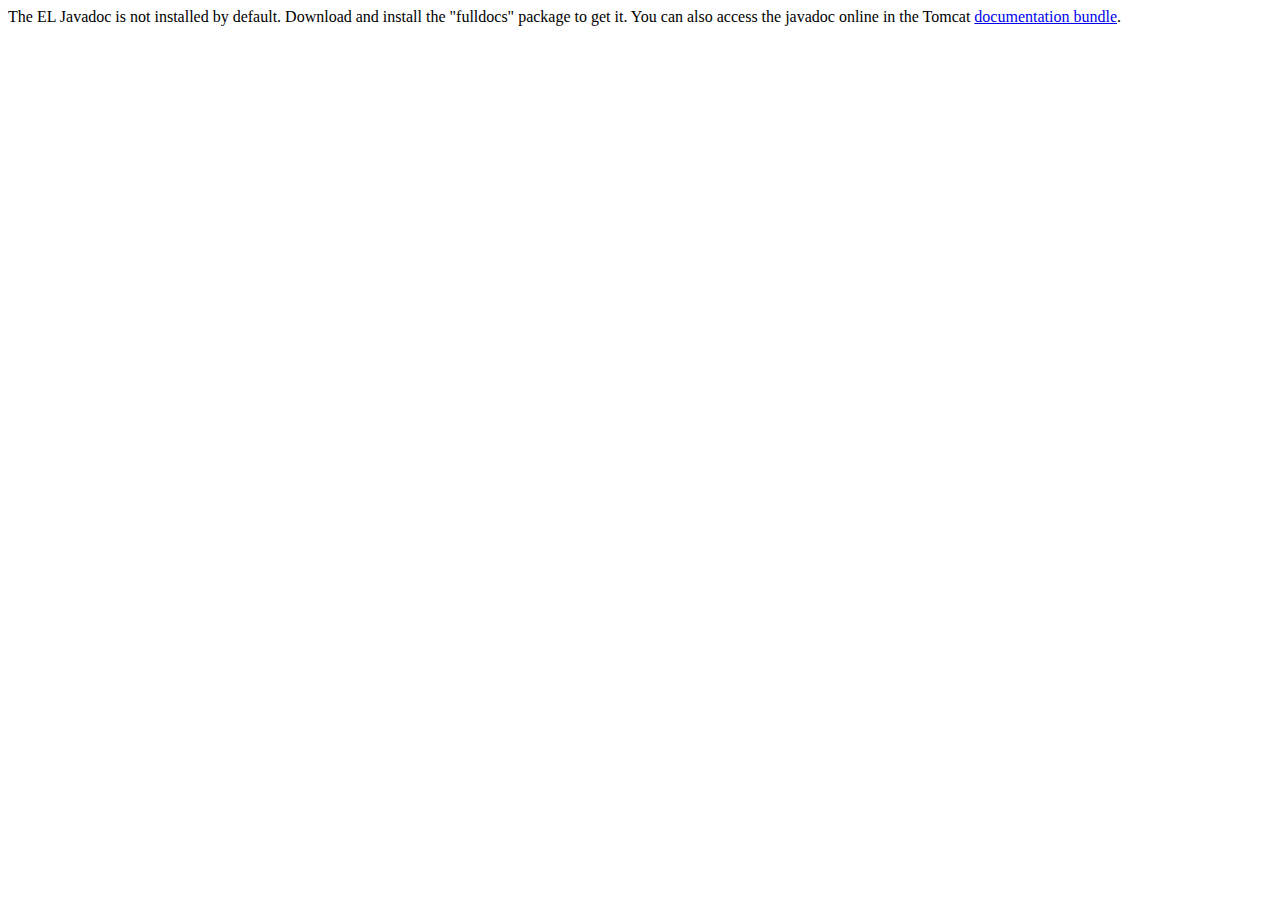
<file: tomcat9/webapps/docs/elapi/index.html>
<!--
  Licensed to the Apache Software Foundation (ASF) under one or more
  contributor license agreements.  See the NOTICE file distributed with
  this work for additional information regarding copyright ownership.
  The ASF licenses this file to You under the Apache License, Version 2.0
  (the "License"); you may not use this file except in compliance with
  the License.  You may obtain a copy of the License at

      http://www.apache.org/licenses/LICENSE-2.0

  Unless required by applicable law or agreed to in writing, software
  distributed under the License is distributed on an "AS IS" BASIS,
  WITHOUT WARRANTIES OR CONDITIONS OF ANY KIND, either express or implied.
  See the License for the specific language governing permissions and
  limitations under the License.
-->
<!DOCTYPE html>
<html>
    <head>
    <meta charset="UTF-8" />
    <title>API docs</title>
</head>

<body>

The EL Javadoc is not installed by default. Download and install
the "fulldocs" package to get it.

You can also access the javadoc online in the Tomcat
<a href="https://tomcat.apache.org/tomcat-9.0-doc/">
documentation bundle</a>.

</body>
</html>
</file>
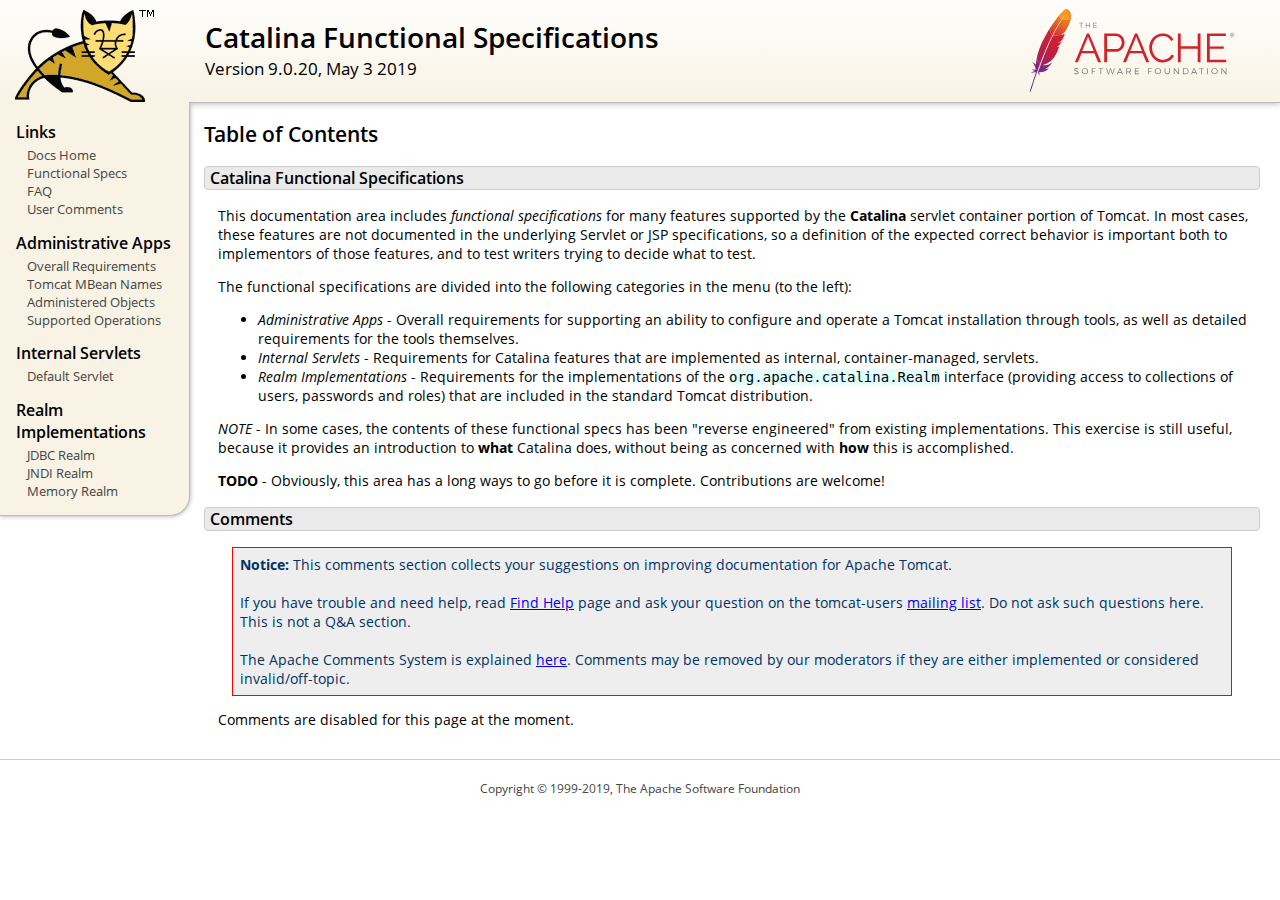
<file: tomcat9/webapps/docs/funcspecs/index.html>
<!DOCTYPE html SYSTEM "about:legacy-compat">
<html lang="en"><head><META http-equiv="Content-Type" content="text/html; charset=UTF-8"><link href="../images/docs-stylesheet.css" rel="stylesheet" type="text/css"><title>Catalina Functional Specifications (9.0.20) - Table of Contents</title><meta name="author" content="Craig R. McClanahan"><script type="application/javascript" data-comments-identifier="tomcat-9.0-doc/funcspecs/index">
    "use strict"; // Enable strict mode

    (function() {
      var thisScript = document.currentScript;
      if (!thisScript) { // Workaround for IE <= 11
        var scripts = document.getElementsByTagName("script");
        thisScript = scripts[scripts.length - 1];
      }
      document.addEventListener("DOMContentLoaded", (function() {
        var commentsDiv = document.getElementById("comments_thread");
        var commentsShortname = "tomcat";
        var commentsIdentifier = "https://tomcat.apache.org/" +
          thisScript.getAttribute("data-comments-identifier") + ".html";

        (function(w, d) {
          if (w.location.hostname.toLowerCase() == "tomcat.apache.org") {
            var s = d.createElement("script");
            s.type = "application/javascript";
            s.async = true;
            s.src = "https://comments.apache.org/show_comments.lua?site=" +
              encodeURIComponent(commentsShortname) +
              "&page=" + encodeURIComponent(commentsIdentifier);
            d.head.appendChild(s);
          } else {
            commentsDiv.appendChild(d.createTextNode("Comments are disabled for this page at the moment."));
          }
        })(window, document);
      }), false);
    })();
  </script></head><body><div id="wrapper"><header><div id="header"><div><div><div class="logo noPrint"><a href="https://tomcat.apache.org/"><img alt="Tomcat Home" src="../images/tomcat.png"></a></div><div style="height: 1px;"></div><div class="asfLogo noPrint"><a href="https://www.apache.org/" target="_blank"><img src="../images/asf-logo.svg" alt="The Apache Software Foundation" style="width: 266px; height: 83px;"></a></div><h1>Catalina Functional Specifications</h1><div class="versionInfo">
          Version 9.0.20,
          <time datetime="2019-05-03">May 3 2019</time></div><div style="height: 1px;"></div><div style="clear: left;"></div></div></div></div></header><div id="middle"><div><div id="mainLeft" class="noprint"><div><nav><div><h2>Links</h2><ul><li><a href="../index.html">Docs Home</a></li><li><a href="index.html">Functional Specs</a></li><li><a href="https://wiki.apache.org/tomcat/FAQ">FAQ</a></li><li><a href="#comments_section">User Comments</a></li></ul></div><div><h2>Administrative Apps</h2><ul><li><a href="fs-admin-apps.html">Overall Requirements</a></li><li><a href="mbean-names.html">Tomcat MBean Names</a></li><li><a href="fs-admin-objects.html">Administered Objects</a></li><li><a href="fs-admin-opers.html">Supported Operations</a></li></ul></div><div><h2>Internal Servlets</h2><ul><li><a href="fs-default.html">Default Servlet</a></li></ul></div><div><h2>Realm Implementations</h2><ul><li><a href="fs-jdbc-realm.html">JDBC Realm</a></li><li><a href="fs-jndi-realm.html">JNDI Realm</a></li><li><a href="fs-memory-realm.html">Memory Realm</a></li></ul></div></nav></div></div><div id="mainRight"><div id="content"><h2>Table of Contents</h2><h3 id="Catalina_Functional_Specifications">Catalina Functional Specifications</h3><div class="text">

<p>This documentation area includes <em>functional specifications</em> for
many features supported by the <strong>Catalina</strong> servlet container
portion of Tomcat.  In most cases, these features are not documented in the
underlying Servlet or JSP specifications, so a definition of the expected
correct behavior is important both to implementors of those features, and to
test writers trying to decide what to test.</p>

<p>The functional specifications are divided into the following categories
in the menu (to the left):</p>
<ul>
<li><em>Administrative Apps</em> - Overall requirements for supporting an
    ability to configure and operate a Tomcat installation through tools,
    as well as detailed requirements for the tools themselves.</li>
<li><em>Internal Servlets</em> - Requirements for Catalina features that are
    implemented as internal, container-managed, servlets.</li>
<li><em>Realm Implementations</em> - Requirements for the implementations of
    the <code>org.apache.catalina.Realm</code> interface (providing access to
    collections of users, passwords and roles) that are included in the
    standard Tomcat distribution.</li>
</ul>

<p><em>NOTE</em> - In some cases, the contents of these functional specs has
been "reverse engineered" from existing implementations.  This exercise is
still useful, because it provides an introduction to <strong>what</strong>
Catalina does, without being as concerned with <strong>how</strong> this is
accomplished.</p>

<p><strong>TODO</strong> - Obviously, this area has a long ways to go before
it is complete.  Contributions are welcome!</p>

</div><div class="noprint"><h3 id="comments_section">
                  Comments
                </h3><div class="text"><p class="notice"><strong>Notice:</strong> This comments section collects your suggestions
                    on improving documentation for Apache Tomcat.<br><br>
                    If you have trouble and need help, read
                    <a href="https://tomcat.apache.org/findhelp.html">Find Help</a> page
                    and ask your question on the tomcat-users
                    <a href="https://tomcat.apache.org/lists.html">mailing list</a>.
                    Do not ask such questions here. This is not a Q&amp;A section.<br><br>
                    The Apache Comments System is explained <a href="../comments.html">here</a>.
                    Comments may be removed by our moderators if they are either
                    implemented or considered invalid/off-topic.
                  </p><div id="comments_thread"></div></div></div></div></div></div></div><footer><div id="footer">
    Copyright &copy; 1999-2019, The Apache Software Foundation
  </div></footer></div></body></html>
</file>
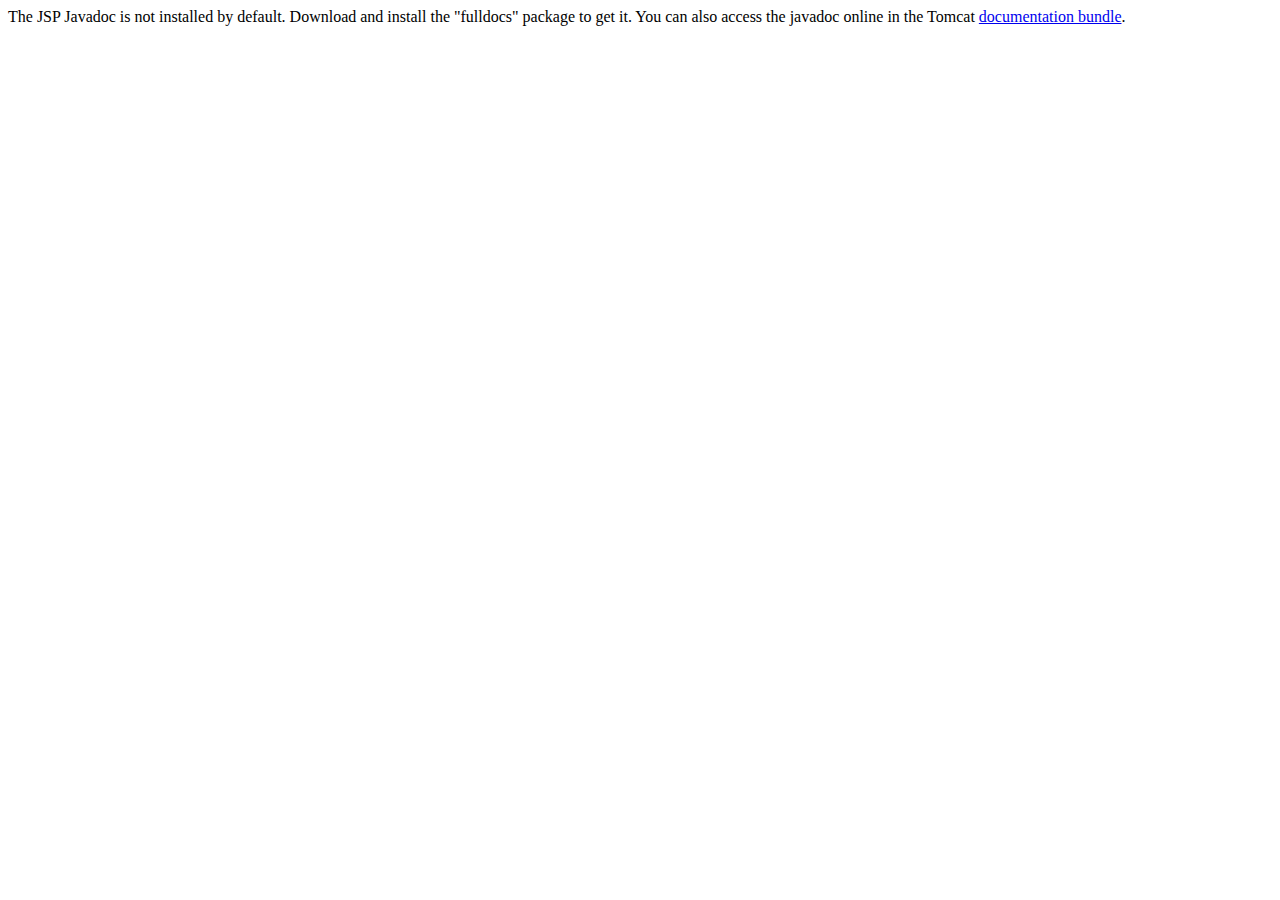
<file: tomcat9/webapps/docs/jspapi/index.html>
<!--
  Licensed to the Apache Software Foundation (ASF) under one or more
  contributor license agreements.  See the NOTICE file distributed with
  this work for additional information regarding copyright ownership.
  The ASF licenses this file to You under the Apache License, Version 2.0
  (the "License"); you may not use this file except in compliance with
  the License.  You may obtain a copy of the License at

      http://www.apache.org/licenses/LICENSE-2.0

  Unless required by applicable law or agreed to in writing, software
  distributed under the License is distributed on an "AS IS" BASIS,
  WITHOUT WARRANTIES OR CONDITIONS OF ANY KIND, either express or implied.
  See the License for the specific language governing permissions and
  limitations under the License.
-->
<!DOCTYPE html>
<html>
    <head>
    <meta charset="UTF-8" />
    <title>API docs</title>
</head>

<body>

The JSP Javadoc is not installed by default. Download and install
the "fulldocs" package to get it.

You can also access the javadoc online in the Tomcat
<a href="https://tomcat.apache.org/tomcat-9.0-doc/">
documentation bundle</a>.

</body>
</html>
</file>
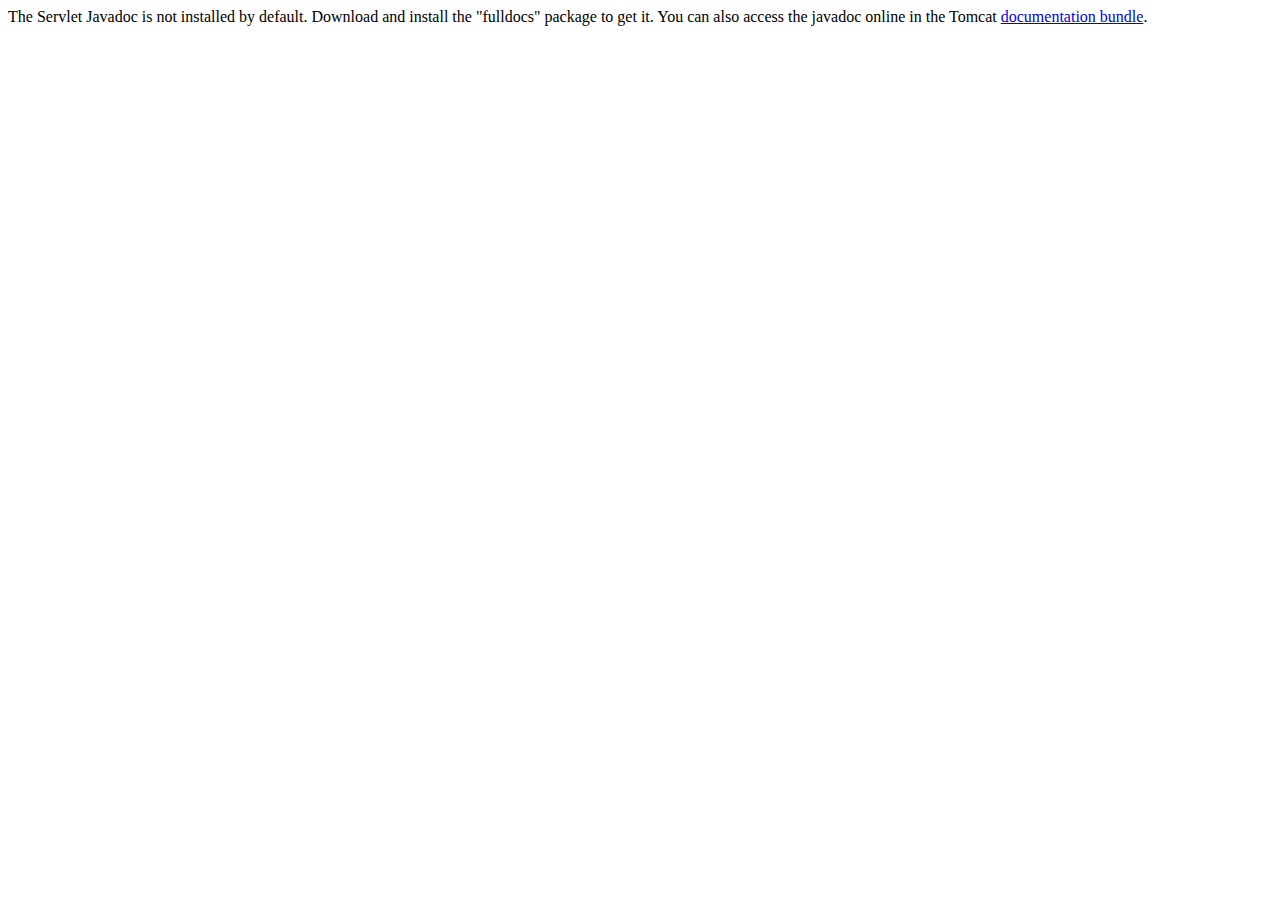
<file: tomcat9/webapps/docs/servletapi/index.html>
<!--
  Licensed to the Apache Software Foundation (ASF) under one or more
  contributor license agreements.  See the NOTICE file distributed with
  this work for additional information regarding copyright ownership.
  The ASF licenses this file to You under the Apache License, Version 2.0
  (the "License"); you may not use this file except in compliance with
  the License.  You may obtain a copy of the License at

      http://www.apache.org/licenses/LICENSE-2.0

  Unless required by applicable law or agreed to in writing, software
  distributed under the License is distributed on an "AS IS" BASIS,
  WITHOUT WARRANTIES OR CONDITIONS OF ANY KIND, either express or implied.
  See the License for the specific language governing permissions and
  limitations under the License.
-->
<!DOCTYPE html>
<html>
    <head>
    <meta charset="UTF-8" />
    <title>API docs</title>
</head>

<body>

The Servlet Javadoc is not installed by default. Download and install
the "fulldocs" package to get it.

You can also access the javadoc online in the Tomcat
<a href="https://tomcat.apache.org/tomcat-9.0-doc/">
documentation bundle</a>.

</body>
</html>
</file>
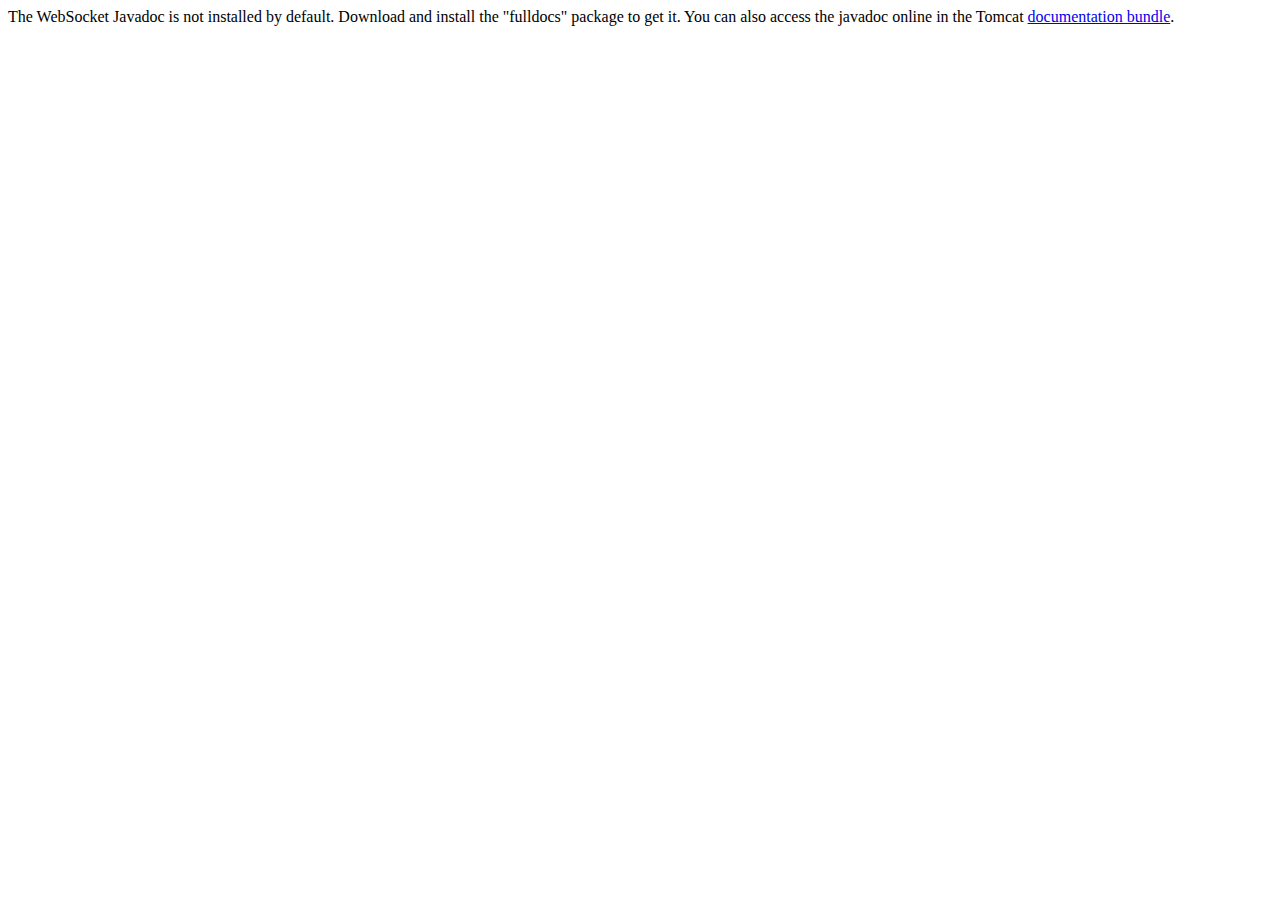
<file: tomcat9/webapps/docs/websocketapi/index.html>
<!--
  Licensed to the Apache Software Foundation (ASF) under one or more
  contributor license agreements.  See the NOTICE file distributed with
  this work for additional information regarding copyright ownership.
  The ASF licenses this file to You under the Apache License, Version 2.0
  (the "License"); you may not use this file except in compliance with
  the License.  You may obtain a copy of the License at

      http://www.apache.org/licenses/LICENSE-2.0

  Unless required by applicable law or agreed to in writing, software
  distributed under the License is distributed on an "AS IS" BASIS,
  WITHOUT WARRANTIES OR CONDITIONS OF ANY KIND, either express or implied.
  See the License for the specific language governing permissions and
  limitations under the License.
-->
<!DOCTYPE html>
<html>
    <head>
    <meta charset="UTF-8" />
    <title>API docs</title>
</head>

<body>

The WebSocket Javadoc is not installed by default. Download and install
the "fulldocs" package to get it.

You can also access the javadoc online in the Tomcat
<a href="https://tomcat.apache.org/tomcat-9.0-doc/">
documentation bundle</a>.

</body>
</html>
</file>
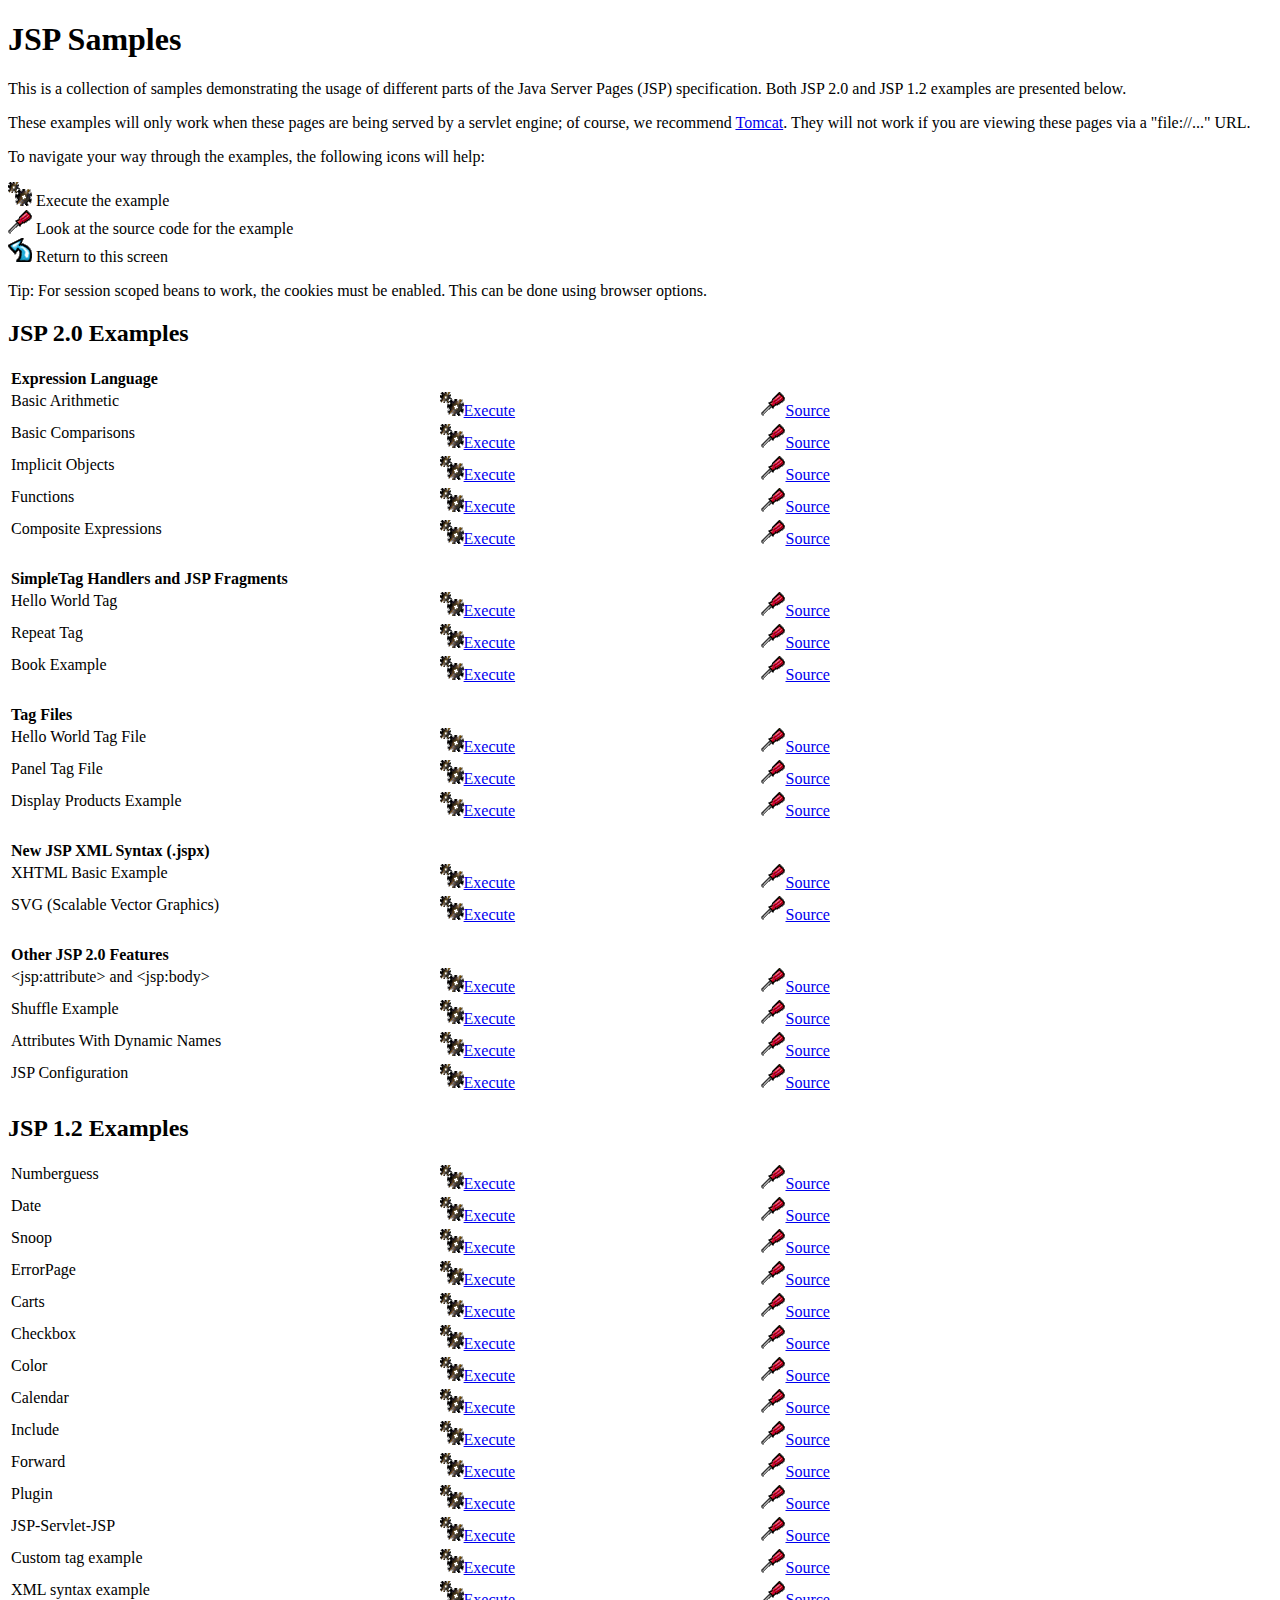
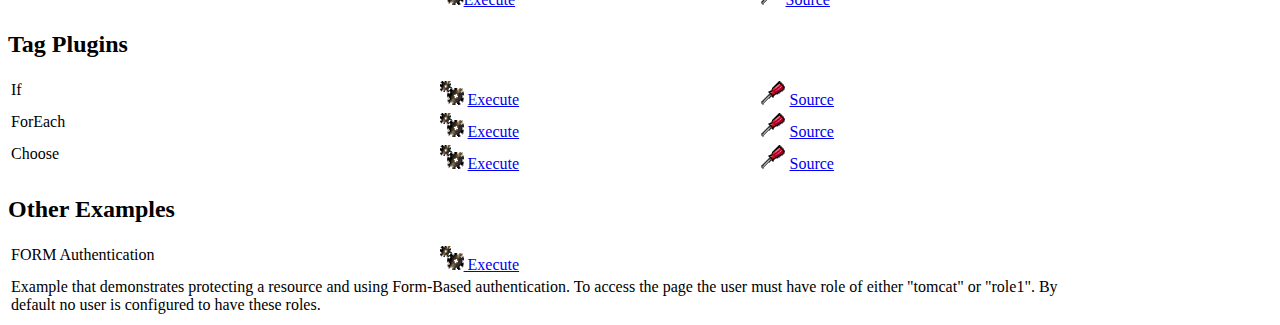
<file: tomcat9/webapps/examples/jsp/index.html>
<!--
 Licensed to the Apache Software Foundation (ASF) under one or more
  contributor license agreements.  See the NOTICE file distributed with
  this work for additional information regarding copyright ownership.
  The ASF licenses this file to You under the Apache License, Version 2.0
  (the "License"); you may not use this file except in compliance with
  the License.  You may obtain a copy of the License at

      http://www.apache.org/licenses/LICENSE-2.0

  Unless required by applicable law or agreed to in writing, software
  distributed under the License is distributed on an "AS IS" BASIS,
  WITHOUT WARRANTIES OR CONDITIONS OF ANY KIND, either express or implied.
  See the License for the specific language governing permissions and
  limitations under the License.
-->
<!DOCTYPE html><html lang="en">
<head>
   <meta charset="UTF-8"/>
   <meta name="Author" content="Anil K. Vijendran" />
   <title>JSP Examples</title>
   <style type="text/css">
   img { border: 0; }
   th { text-align: left; }
   tr { vertical-align: top; }
   </style>
</head>
<body>
<h1>JSP
Samples</h1>
<p>This is a collection of samples demonstrating the usage of different
parts of the Java Server Pages (JSP) specification.  Both JSP 2.0 and
JSP 1.2 examples are presented below.
<p>These examples will only work when these pages are being served by a
servlet engine; of course, we recommend
<a href="https://tomcat.apache.org/">Tomcat</a>.
They will not work if you are viewing these pages via a
"file://..." URL.
<p>To navigate your way through the examples, the following icons will
help:</p>
<ul style="list-style-type: none; padding-left: 0;">
<li><img src="images/execute.gif" alt=""> Execute the example</li>
<li><img src="images/code.gif" alt=""> Look at the source code for the example</li>
<li><img src="images/return.gif" alt=""> Return to this screen</li>
</ul>

<p>Tip: For session scoped beans to work, the cookies must be enabled.
This can be done using browser options.</p>
<h2>JSP 2.0 Examples</h2>

<table style="width: 85%;">
<tr>
<th colspan="3">Expression Language</th>
</tr>

<tr>
<td>Basic Arithmetic</td>
<td style="width: 30%;"><a href="jsp2/el/basic-arithmetic.jsp"><img src="images/execute.gif" alt=""></a><a href="jsp2/el/basic-arithmetic.jsp">Execute</a></td>

<td style="width: 30%;"><a href="jsp2/el/basic-arithmetic.html"><img src="images/code.gif" alt=""></a><a href="jsp2/el/basic-arithmetic.html">Source</a></td>
</tr>

<tr>
<td>Basic Comparisons</td>
<td style="width: 30%;"><a href="jsp2/el/basic-comparisons.jsp"><img src="images/execute.gif" alt=""></a><a href="jsp2/el/basic-comparisons.jsp">Execute</a></td>

<td style="width: 30%;"><a href="jsp2/el/basic-comparisons.html"><img src="images/code.gif" alt=""></a><a href="jsp2/el/basic-comparisons.html">Source</a></td>
</tr>

<tr>
<td>Implicit Objects</td>
<td style="width: 30%;"><a href="jsp2/el/implicit-objects.jsp?foo=bar"><img src="images/execute.gif" alt=""></a><a href="jsp2/el/implicit-objects.jsp?foo=bar">Execute</a></td>

<td style="width: 30%;"><a href="jsp2/el/implicit-objects.html"><img src="images/code.gif" alt=""></a><a href="jsp2/el/implicit-objects.html">Source</a></td>
</tr>
<tr>

<td>Functions</td>
<td style="width: 30%;"><a href="jsp2/el/functions.jsp?foo=JSP+2.0"><img src="images/execute.gif" alt=""></a><a href="jsp2/el/functions.jsp?foo=JSP+2.0">Execute</a></td>

<td style="width: 30%;"><a href="jsp2/el/functions.html"><img src="images/code.gif" alt=""></a><a href="jsp2/el/functions.html">Source</a></td>
</tr>

<tr>
<td>Composite Expressions</td>
<td style="width: 30%;"><a href="jsp2/el/composite.jsp"><img src="images/execute.gif" alt=""></a><a href="jsp2/el/composite.jsp">Execute</a></td>

<td style="width: 30%;"><a href="jsp2/el/composite.html"><img src="images/code.gif" alt=""></a><a href="jsp2/el/composite.html">Source</a></td>
</tr>


<tr>
<th colspan="3"><br />SimpleTag Handlers and JSP Fragments</th>
</tr>

<tr>
<td>Hello World Tag</td>
<td style="width: 30%;"><a href="jsp2/simpletag/hello.jsp"><img src="images/execute.gif" alt=""></a><a href="jsp2/simpletag/hello.jsp">Execute</a></td>

<td style="width: 30%;"><a href="jsp2/simpletag/hello.html"><img src="images/code.gif" alt=""></a><a href="jsp2/simpletag/hello.html">Source</a></td>
</tr>

<tr>
<td>Repeat Tag</td>
<td style="width: 30%;"><a href="jsp2/simpletag/repeat.jsp"><img src="images/execute.gif" alt=""></a><a href="jsp2/simpletag/repeat.jsp">Execute</a></td>

<td style="width: 30%;"><a href="jsp2/simpletag/repeat.html"><img src="images/code.gif" alt=""></a><a href="jsp2/simpletag/repeat.html">Source</a></td>
</tr>

<tr>
<td>Book Example</td>
<td style="width: 30%;"><a href="jsp2/simpletag/book.jsp"><img src="images/execute.gif" alt=""></a><a href="jsp2/simpletag/book.jsp">Execute</a></td>

<td style="width: 30%;"><a href="jsp2/simpletag/book.html"><img src="images/code.gif" alt=""></a><a href="jsp2/simpletag/book.html">Source</a></td>
</tr>

<tr>
<th colspan="3"><br />Tag Files</th>
</tr>

<tr>
<td>Hello World Tag File</td>
<td style="width: 30%;"><a href="jsp2/tagfiles/hello.jsp"><img src="images/execute.gif" alt=""></a><a href="jsp2/tagfiles/hello.jsp">Execute</a></td>

<td style="width: 30%;"><a href="jsp2/tagfiles/hello.html"><img src="images/code.gif" alt=""></a><a href="jsp2/tagfiles/hello.html">Source</a></td>
</tr>

<tr>
<td>Panel Tag File</td>
<td style="width: 30%;"><a href="jsp2/tagfiles/panel.jsp"><img src="images/execute.gif" alt=""></a><a href="jsp2/tagfiles/panel.jsp">Execute</a></td>

<td style="width: 30%;"><a href="jsp2/tagfiles/panel.html"><img src="images/code.gif" alt=""></a><a href="jsp2/tagfiles/panel.html">Source</a></td>
</tr>

<tr>
<td>Display Products Example</td>
<td style="width: 30%;"><a href="jsp2/tagfiles/products.jsp"><img src="images/execute.gif" alt=""></a><a href="jsp2/tagfiles/products.jsp">Execute</a></td>

<td style="width: 30%;"><a href="jsp2/tagfiles/products.html"><img src="images/code.gif" alt=""></a><a href="jsp2/tagfiles/products.html">Source</a></td>
</tr>

<tr>
<th colspan="3"><br />New JSP XML Syntax (.jspx)</th>
</tr>

<tr>
<td>XHTML Basic Example</td>
<td style="width: 30%;"><a href="jsp2/jspx/basic.jspx"><img src="images/execute.gif" alt=""></a><a href="jsp2/jspx/basic.jspx">Execute</a></td>

<td style="width: 30%;"><a href="jsp2/jspx/basic.html"><img src="images/code.gif" alt=""></a><a href="jsp2/jspx/basic.html">Source</a></td>
</tr>

<tr>
<td>SVG (Scalable Vector Graphics)</td>
<td style="width: 30%;"><a href="jsp2/jspx/svgexample.html"><img src="images/execute.gif" alt=""></a><a href="jsp2/jspx/svgexample.html">Execute</a></td>

<td style="width: 30%;"><a href="jsp2/jspx/textRotate.html"><img src="images/code.gif" alt=""></a><a href="jsp2/jspx/textRotate.html">Source</a></td>
</tr>

<tr>
<th colspan="3"><br />Other JSP 2.0 Features</th>
</tr>

<tr>
<td>&lt;jsp:attribute&gt; and &lt;jsp:body&gt;</td>
<td style="width: 30%;"><a href="jsp2/jspattribute/jspattribute.jsp"><img src="images/execute.gif" alt=""></a><a href="jsp2/jspattribute/jspattribute.jsp">Execute</a></td>

<td style="width: 30%;"><a href="jsp2/jspattribute/jspattribute.html"><img src="images/code.gif" alt=""></a><a href="jsp2/jspattribute/jspattribute.html">Source</a></td>
</tr>

<tr>
<td>Shuffle Example</td>
<td style="width: 30%;"><a href="jsp2/jspattribute/shuffle.jsp"><img src="images/execute.gif" alt=""></a><a href="jsp2/jspattribute/shuffle.jsp">Execute</a></td>

<td style="width: 30%;"><a href="jsp2/jspattribute/shuffle.html"><img src="images/code.gif" alt=""></a><a href="jsp2/jspattribute/shuffle.html">Source</a></td>
</tr>

<tr>
<td>Attributes With Dynamic Names</td>
<td style="width: 30%;"><a href="jsp2/misc/dynamicattrs.jsp"><img src="images/execute.gif" alt=""></a><a href="jsp2/misc/dynamicattrs.jsp">Execute</a></td>

<td style="width: 30%;"><a href="jsp2/misc/dynamicattrs.html"><img src="images/code.gif" alt=""></a><a href="jsp2/misc/dynamicattrs.html">Source</a></td>
</tr>

<tr>
<td>JSP Configuration</td>
<td style="width: 30%;"><a href="jsp2/misc/config.jsp"><img src="images/execute.gif" alt=""></a><a href="jsp2/misc/config.jsp">Execute</a></td>

<td style="width: 30%;"><a href="jsp2/misc/config.html"><img src="images/code.gif" alt=""></a><a href="jsp2/misc/config.html">Source</a></td>
</tr>

</table>

<h2>JSP 1.2 Examples</h2>
<table style="width: 85%;">
<tr>
<td>Numberguess</td>

<td style="width: 30%;"><a href="num/numguess.jsp"><img src="images/execute.gif" alt=""></a><a href="num/numguess.jsp">Execute</a></td>

<td style="width: 30%;"><a href="num/numguess.html"><img src="images/code.gif" alt=""></a><a href="num/numguess.html">Source</a></td>
</tr>

<tr>
<td>Date</td>

<td style="width: 30%;"><a href="dates/date.jsp"><img src="images/execute.gif" alt=""></a><a href="dates/date.jsp">Execute</a></td>

<td style="width: 30%;"><a href="dates/date.html"><img src="images/code.gif" alt=""></a><a href="dates/date.html">Source</a></td>
</tr>

<tr>
<td>Snoop</td>

<td style="width: 30%;"><a href="snp/snoop.jsp"><img src="images/execute.gif" alt=""></a><a href="snp/snoop.jsp">Execute</a></td>

<td style="width: 30%;"><a href="snp/snoop.html"><img src="images/code.gif" alt=""></a><a href="snp/snoop.html">Source</a></td>
</tr>

<tr>
<td>ErrorPage</td>

<td style="width: 30%;"><a href="error/error.html"><img src="images/execute.gif" alt=""></a><a href="error/error.html">Execute</a></td>

<td style="width: 30%;"><a href="error/er.html"><img src="images/code.gif" alt=""></a><a href="error/er.html">Source</a></td>
</tr>

<tr>
<td>Carts</td>

<td style="width: 30%;"><a href="sessions/carts.html"><img src="images/execute.gif" alt=""></a><a href="sessions/carts.html">Execute</a></td>

<td style="width: 30%;"><a href="sessions/crt.html"><img src="images/code.gif" alt=""></a><a href="sessions/crt.html">Source</a></td>
</tr>

<tr>
<td>Checkbox</td>

<td style="width: 30%;"><a href="checkbox/check.html"><img src="images/execute.gif" alt=""></a><a href="checkbox/check.html">Execute</a></td>

<td style="width: 30%;"><a href="checkbox/cresult.html"><img src="images/code.gif" alt=""></a><a href="checkbox/cresult.html">Source</a></td>
</tr>

<tr>
<td>Color</td>

<td style="width: 30%;"><a href="colors/colors.html"><img src="images/execute.gif" alt=""></a><a href="colors/colors.html">Execute</a></td>

<td style="width: 30%;"><a href="colors/clr.html"><img src="images/code.gif" alt=""></a><a href="colors/clr.html">Source</a></td>
</tr>

<tr>
<td>Calendar</td>

<td style="width: 30%;"><a href="cal/login.html"><img src="images/execute.gif" alt=""></a><a href="cal/login.html">Execute</a></td>

<td style="width: 30%;"><a href="cal/calendar.html"><img src="images/code.gif" alt=""></a><a href="cal/calendar.html">Source</a></td>
</tr>

<tr>
<td>Include</td>

<td style="width: 30%;"><a href="include/include.jsp"><img src="images/execute.gif" alt=""></a><a href="include/include.jsp">Execute</a></td>

<td style="width: 30%;"><a href="include/inc.html"><img src="images/code.gif" alt=""></a><a href="include/inc.html">Source</a></td>
</tr>

<tr>
<td>Forward</td>

<td style="width: 30%;"><a href="forward/forward.jsp"><img src="images/execute.gif" alt=""></a><a href="forward/forward.jsp">Execute</a></td>

<td style="width: 30%;"><a href="forward/fwd.html"><img src="images/code.gif" alt=""></a><a href="forward/fwd.html">Source</a></td>
</tr>

<tr>
<td>Plugin</td>

<td style="width: 30%;"><a href="plugin/plugin.jsp"><img src="images/execute.gif" alt=""></a><a href="plugin/plugin.jsp">Execute</a></td>

<td style="width: 30%;"><a href="plugin/plugin.html"><img src="images/code.gif" alt=""></a><a href="plugin/plugin.html">Source</a></td>
</tr>

<tr>
<td>JSP-Servlet-JSP</td>

<td style="width: 30%;"><a href="jsptoserv/jsptoservlet.jsp"><img src="images/execute.gif" alt=""></a><a href="jsptoserv/jsptoservlet.jsp">Execute</a></td>

<td style="width: 30%;"><a href="jsptoserv/jts.html"><img src="images/code.gif" alt=""></a><a href="jsptoserv/jts.html">Source</a></td>
</tr>

<tr>
<td>Custom tag example</td>

<td style="width: 30%;"><a href="simpletag/foo.jsp"><img src="images/execute.gif" alt=""></a><a href="simpletag/foo.jsp">Execute</a></td>

<td style="width: 30%;"><a href="simpletag/foo.html"><img src="images/code.gif" alt=""></a><a href="simpletag/foo.html">Source</a></td>
</tr>

<tr>
<td>XML syntax example</td>
<td style="width: 30%;"><a href="xml/xml.jsp"><img src="images/execute.gif" alt=""></a><a href="xml/xml.jsp">Execute</a></td>

<td style="width: 30%;"><a href="xml/xml.html"><img src="images/code.gif" alt=""></a><a href="xml/xml.html">Source</a></td>
</tr>

</table>

<h2>Tag Plugins</h2>
<table style="width: 85%;">

<tr>
  <td>If</td>
  <td style="width: 30%;">
    <a href="tagplugin/if.jsp"><img src="images/execute.gif" alt=""></a>
    <a href="tagplugin/if.jsp">Execute</a>
  </td>
  <td style="width: 30%;">
    <a href="tagplugin/if.html"><img src="images/code.gif" alt=""></a>
    <a href="tagplugin/if.html">Source</a>
  </td>
</tr>

<tr>
  <td>ForEach</td>
  <td style="width: 30%;">
    <a href="tagplugin/foreach.jsp"><img src="images/execute.gif" alt=""></a>
    <a href="tagplugin/foreach.jsp">Execute</a>
  </td>
  <td style="width: 30%;">
    <a href="tagplugin/foreach.html"><img src="images/code.gif" alt=""></a>
    <a href="tagplugin/foreach.html">Source</a>
  </td>
</tr>

<tr>
  <td>Choose</td>
  <td style="width: 30%;">
    <a href="tagplugin/choose.jsp"><img src="images/execute.gif" alt=""></a>
    <a href="tagplugin/choose.jsp">Execute</a>
  </td>
  <td style="width: 30%;">
    <a href="tagplugin/choose.html"><img src="images/code.gif" alt=""></a>
    <a href="tagplugin/choose.html">Source</a>
  </td>
</tr>

</table>

<h2>Other Examples</h2>
<table style="width: 85%;">

<tr>
  <td>FORM Authentication</td>
  <td style="width: 30%;">
    <a href="security/protected/index.jsp"><img src="images/execute.gif" alt=""> Execute</a>
  </td>
  <td style="width: 30%;"></td>
</tr>
<tr>
  <td colspan="3">Example that demonstrates protecting a resource and
    using Form-Based authentication. To access the page the user must
    have role of either "tomcat" or "role1". By default no user
    is configured to have these roles.</td>
</tr>

</table>
</body>
</html>
</file>
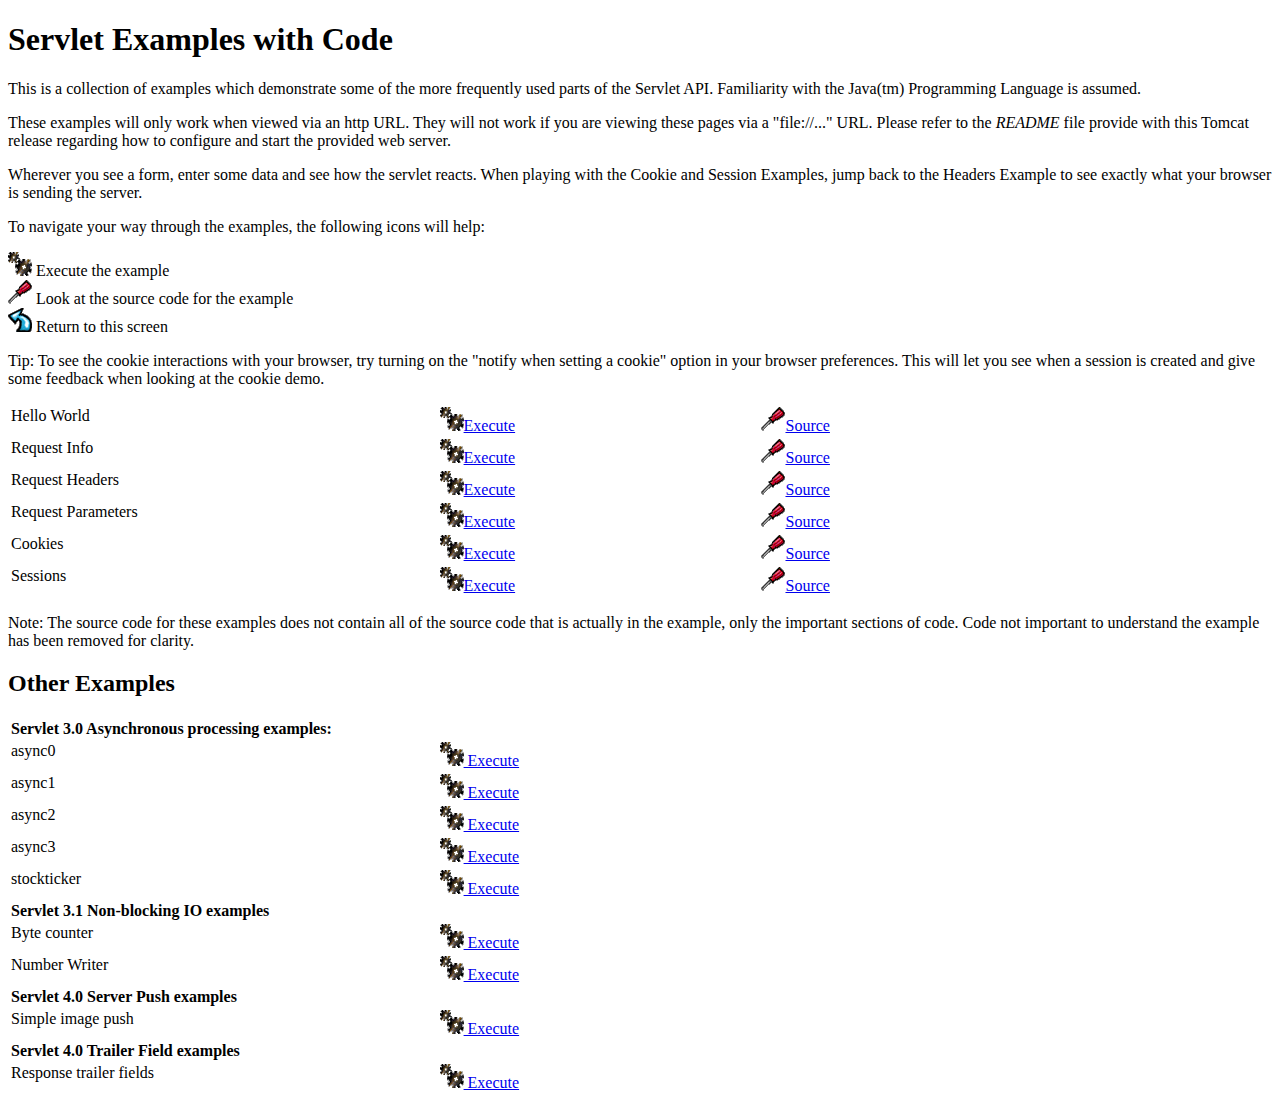
<file: tomcat9/webapps/examples/servlets/index.html>
<!--
 Licensed to the Apache Software Foundation (ASF) under one or more
  contributor license agreements.  See the NOTICE file distributed with
  this work for additional information regarding copyright ownership.
  The ASF licenses this file to You under the Apache License, Version 2.0
  (the "License"); you may not use this file except in compliance with
  the License.  You may obtain a copy of the License at

      http://www.apache.org/licenses/LICENSE-2.0

  Unless required by applicable law or agreed to in writing, software
  distributed under the License is distributed on an "AS IS" BASIS,
  WITHOUT WARRANTIES OR CONDITIONS OF ANY KIND, either express or implied.
  See the License for the specific language governing permissions and
  limitations under the License.
-->
<!DOCTYPE html><html lang="en">
<head>
   <meta charset="UTF-8" />
   <meta name="Author" content="Anil K. Vijendran" />
   <title>Servlet Examples</title>
   <style type="text/css">
   img { border: 0; }
   th { text-align: left; }
   tr { vertical-align: top; }
   </style>
</head>
<body>
<h1>Servlet
Examples with Code</h1>
<p>This is a collection of examples which demonstrate some of the more
frequently used parts of the Servlet API. Familiarity with the Java(tm)
Programming Language is assumed.
<p>These examples will only work when viewed via an http URL. They will
not work if you are viewing these pages via a "file://..." URL. Please
refer to the <i>README</i> file provide with this Tomcat release regarding
how to configure and start the provided web server.
<p>Wherever you see a form, enter some data and see how the servlet reacts.
When playing with the Cookie and Session Examples, jump back to the Headers
Example to see exactly what your browser is sending the server.
<p>To navigate your way through the examples, the following icons will
help:</p>
<ul style="list-style-type: none; padding-left: 0;">
<li><img src="images/execute.gif" alt=""> Execute the example</li>
<li><img src="images/code.gif" alt=""> Look at the source code for the example</li>
<li><img src="images/return.gif" alt=""> Return to this screen</li>
</ul>

<p>Tip: To see the cookie interactions with your browser, try turning on
the "notify when setting a cookie" option in your browser preferences.
This will let you see when a session is created and give some feedback
when looking at the cookie demo.</p>
<table style="width: 85%;" >
<tr>
<td>Hello World</td>

<td style="width: 30%;"><a href="servlet/HelloWorldExample"><img SRC="images/execute.gif" alt=""></a><a href="servlet/HelloWorldExample">Execute</a></td>

<td style="width: 30%;"><a href="helloworld.html"><img SRC="images/code.gif" alt=""></a><a href="helloworld.html">Source</a></td>
</tr>

<tr>
<td>Request Info</td>

<td style="width: 30%;"><a href="servlet/RequestInfoExample"><img SRC="images/execute.gif" alt=""></a><a href="servlet/RequestInfoExample">Execute</a></td>

<td style="width: 30%;"><a href="reqinfo.html"><img SRC="images/code.gif" alt=""></a><a href="reqinfo.html">Source</a></td>
</tr>

<tr>
<td>Request Headers</td>

<td style="width: 30%;"><a href="servlet/RequestHeaderExample"><img SRC="images/execute.gif" alt=""></a><a href="servlet/RequestHeaderExample">Execute</a></td>

<td style="width: 30%;"><a href="reqheaders.html"><img SRC="images/code.gif" alt=""></a><a href="reqheaders.html">Source</a></td>
</tr>

<tr>
<td>Request Parameters</td>

<td style="width: 30%;"><a href="servlet/RequestParamExample"><img SRC="images/execute.gif" alt=""></a><a href="servlet/RequestParamExample">Execute</a></td>

<td style="width: 30%;"><a href="reqparams.html"><img SRC="images/code.gif" alt=""></a><a href="reqparams.html">Source</a></td>
</tr>

<tr>
<td>Cookies</td>

<td style="width: 30%;"><a href="servlet/CookieExample"><img SRC="images/execute.gif" alt=""></a><a href="servlet/CookieExample">Execute</a></td>

<td style="width: 30%;"><a href="cookies.html"><img SRC="images/code.gif" alt=""></a><a href="cookies.html">Source</a></td>
</tr>

<tr>
<td>Sessions</td>

<td style="width: 30%;"><a href="servlet/SessionExample"><img SRC="images/execute.gif" alt=""></a><a href="servlet/SessionExample">Execute</a></td>

<td style="width: 30%;"><a href="sessions.html"><img SRC="images/code.gif" alt=""></a><a href="sessions.html">Source</a></td>
</tr>
</table>

<p>Note: The source code for these examples does not contain all of the
source code that is actually in the example, only the important sections
of code. Code not important to understand the example has been removed
for clarity.</p>

<h2>Other Examples</h2>
<table style="width: 85%;" >

<tr>
  <th colspan="3">Servlet 3.0 Asynchronous processing examples:</th>
</tr>
<tr>
  <td>async0</td>
  <td style="width: 30%;">
    <a href="../async/async0"><img SRC="images/execute.gif" alt=""> Execute</a>
  </td>
  <td style="width: 30%;"></td>
</tr>
<tr>
  <td>async1</td>
  <td style="width: 30%;">
    <a href="../async/async1"><img SRC="images/execute.gif" alt=""> Execute</a>
  </td>
  <td style="width: 30%;"></td>
</tr>
<tr>
  <td>async2</td>
  <td style="width: 30%;">
    <a href="../async/async2"><img SRC="images/execute.gif" alt=""> Execute</a>
  </td>
  <td style="width: 30%;"></td>
</tr>
<tr>
  <td>async3</td>
  <td style="width: 30%;">
    <a href="../async/async3"><img SRC="images/execute.gif" alt=""> Execute</a>
  </td>
  <td style="width: 30%;"></td>
</tr>
<tr>
  <td>stockticker</td>
  <td style="width: 30%;">
    <a href="../async/stockticker"><img SRC="images/execute.gif" alt=""> Execute</a>
  </td>
  <td style="width: 30%;"></td>
</tr>

<tr>
  <th colspan="3">Servlet 3.1 Non-blocking IO examples</th>
</tr>
<tr>
  <td>Byte counter</td>
  <td style="width: 30%;">
    <a href="nonblocking/bytecounter.html"><img src="images/execute.gif" alt=""> Execute</a>
  </td>
  <td style="width: 30%;"></td>
</tr>
<tr>
  <td>Number Writer</td>
  <td style="width: 30%;">
    <a href="nonblocking/numberwriter"><img src="images/execute.gif" alt=""> Execute</a>
  </td>
  <td style="width: 30%;"></td>
</tr>

<tr>
  <th colspan="3">Servlet 4.0 Server Push examples</th>
</tr>
<tr>
  <td>Simple image push</td>
  <td style="width: 30%;">
    <a href="serverpush/simpleimage"><img src="images/execute.gif" alt=""> Execute</a>
  </td>
  <td style="width: 30%;"></td>
</tr>

<tr>
  <th colspan="3">Servlet 4.0 Trailer Field examples</th>
</tr>
<tr>
  <td>Response trailer fields</td>
  <td style="width: 30%;">
    <a href="trailers/response"><img src="images/execute.gif" alt=""> Execute</a>
  </td>
  <td style="width: 30%;"></td>
</tr>

</table>

</body>
</html>
</file>
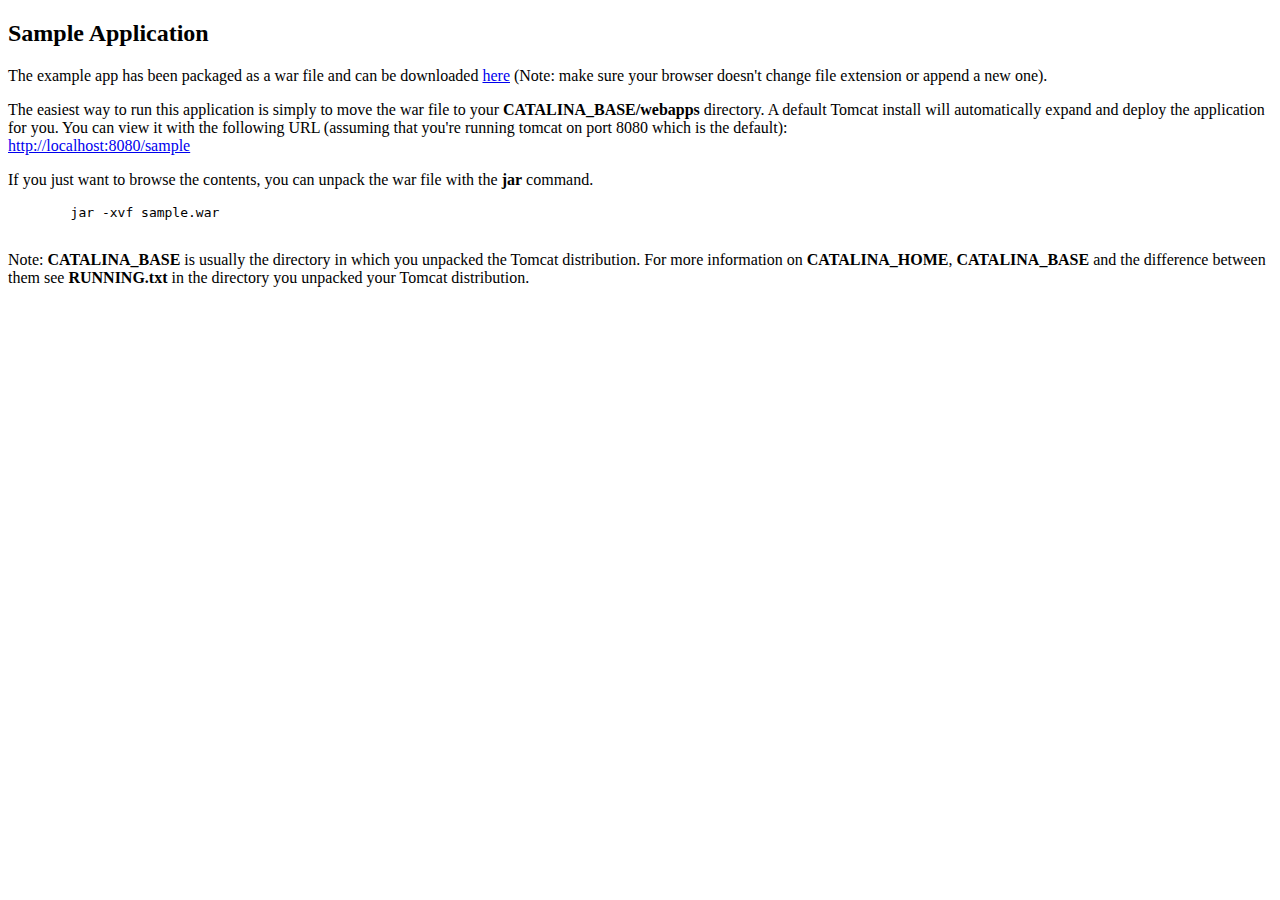
<file: tomcat9/webapps/docs/appdev/sample/index.html>
<!DOCTYPE html>
<!--
  Licensed to the Apache Software Foundation (ASF) under one or more
  contributor license agreements.  See the NOTICE file distributed with
  this work for additional information regarding copyright ownership.
  The ASF licenses this file to You under the Apache License, Version 2.0
  (the "License"); you may not use this file except in compliance with
  the License.  You may obtain a copy of the License at

      http://www.apache.org/licenses/LICENSE-2.0

  Unless required by applicable law or agreed to in writing, software
  distributed under the License is distributed on an "AS IS" BASIS,
  WITHOUT WARRANTIES OR CONDITIONS OF ANY KIND, either express or implied.
  See the License for the specific language governing permissions and
  limitations under the License.
-->
<html>
<head>
<meta charset="UTF-8" />
<meta name="author" content="Ben Souther" />
<title>Sample Application</title>
</head>
<body>
<h2>Sample Application</h2>
      <p>
        The example app has been packaged as a war file and can be downloaded
        <a href="sample.war">here</a> (Note: make sure your browser doesn't
        change file extension or append a new one).
      </p>
      <p>
        The easiest way to run this application is simply to move the war file
        to your <b>CATALINA_BASE/webapps</b> directory. A default Tomcat install
        will automatically expand and deploy the application for you. You can
        view it with the following URL (assuming that you're running tomcat on
        port 8080 which is the default):
        <br />
        <a href="http://localhost:8080/sample">http://localhost:8080/sample</a>
      </p>
      <p>
        If you just want to browse the contents, you can unpack the war file
        with the <b>jar</b> command.
      </p>
      <pre>
        jar -xvf sample.war
      </pre>
      <p>
         Note: <b>CATALINA_BASE</b> is usually the directory in which you
         unpacked the Tomcat distribution. For more information on
         <b>CATALINA_HOME</b>, <b>CATALINA_BASE</b> and the difference between
         them see <b>RUNNING.txt</b> in the directory you unpacked your Tomcat
         distribution.
      </p>
</body>
</html>
</file>
<file: tomcat9/webapps/docs/images/docs-stylesheet.css>
@charset "utf-8";
/*
  Licensed to the Apache Software Foundation (ASF) under one or more
  contributor license agreements.  See the NOTICE file distributed with
  this work for additional information regarding copyright ownership.
  The ASF licenses this file to You under the Apache License, Version 2.0
  (the "License"); you may not use this file except in compliance with
  the License.  You may obtain a copy of the License at

      http://www.apache.org/licenses/LICENSE-2.0

  Unless required by applicable law or agreed to in writing, software
  distributed under the License is distributed on an "AS IS" BASIS,
  WITHOUT WARRANTIES OR CONDITIONS OF ANY KIND, either express or implied.
  See the License for the specific language governing permissions and
  limitations under the License.
*/

/* Fonts */
@import url("fonts/fonts.css");

/* General style */

h1, h2, h3, h4, h5, h6, th {
  font-weight: 600;
}

body {
  margin: 0;
}

body, input {
  font-family: 'Open Sans', sans-serif;
  font-size: 10.5pt;
}

code, pre {
  font-family: Consolas, monospace;
}

img {
  border: 0;
}

table {
  border-collapse: collapse;
  text-align: left;
}
table *:not(table) {
  /* Prevent border-collapsing for table child elements like <div> */
  border-collapse: separate;
}

th {
  text-align: left;
}

main {
  /* Remove this once all IEs support <main> element */
  display: block;
}


/* Layout */

#wrapper {
  min-width: 400px;
}

#header {
  border-bottom: 1px solid #bbb;
}

@media not print {
    #header {
        box-shadow: 0 0 7px #aaa;
    }
}

#header > div {
  padding-left: 15px;
  padding-right: 15px;

  /* Work-around for old browsers: */
  background-color: #F8F3E4;
  background: linear-gradient(to bottom, #ffffff -10%, #F8F3E4 100%);
  position: relative;
}

#header .logo {
  float: left;
  padding-top: 10px;
  min-width: 190px;
}

#header .logo  img{
  /* To avoid that the Font Descender being added to the parent div's height */
  vertical-align: middle;
}

#header .asfLogo {
  float: right;
  position: relative;
  top: 8px;
}

#header h1 {
  margin-top: 0.6em;
  margin-bottom: 0;
}

#header .versionInfo {
  font-size: 13pt;
  margin-bottom: 1em;
}

#middle {
  display: table;
  table-layout: fixed;
  margin: 0;
  width: 100%;
}
#middle > div { display: table-row; }
#middle > div > div { display: table-cell; vertical-align: top; }



#mainLeft {
  width: 190px;
}

#mainLeft > div {
  margin-top: -1px; /* to overwrite border of element above */
  padding-left: 16px;
  padding-right: 14px;
  padding-top: 6px;
  padding-bottom: 15px;
  background-color: #F8F3E4;
  border-right: 1px solid #bbb;
  border-bottom: 1px solid #bbb;
  font-size: 10pt;
  border-bottom-right-radius: 20px;
  box-shadow: 0 0 5px #aaa;
}

#mainLeft h2 {
  margin-bottom: 0.2em;
  font-size: 1.2em;
}

#mainLeft ul {
  padding: 0;
  margin: 0;
  list-style-type: none;
}

#mainLeft ul a {
  text-indent: -0.6em;
  padding-left: 1.4em;
  display: block;
  text-decoration: none;
  color: #444;
}
#mainLeft ul a:hover {
  color: #000;
  background-color: #D1c9b9;
}

#mainRight {
  padding-left: 14px;
  padding-right: 20px;

}

#footer {
  margin-top: 30px;
  padding-top: 20px;
  padding-bottom: 20px;
  padding-left: 20px;
  padding-right: 20px;
  border-top: 1px solid #ccc;
  color: #444;
  text-align: center;
  /* font-style: italic; */
  font-size: 9pt;
}


/* Content */

#content div.text {
  padding-left: 1em;
  padding-left: 1em;
}

#content h3, #content h4, #content h5, #content h6 {
  padding-left: 5px;
  padding-right: 5px;
  background-color: #eaeaea;
}

@media not print {
    #content h3, #content h4, #content h5, #content h6 {
        border: 1px solid #ccc;
        border-radius: 4px;
    }
}

#content h4, #content h5, #content h6 {
  background-color: #f6f6f6;
}

code {
  background-color: rgb(224,255,255);
}

div.codeBox pre code, code.attributeName, code.propertyName, code.noHighlight, .noHighlight code {
  background-color: transparent;
}
div.codeBox {
  overflow: auto;
  margin: 1em 0;
}
div.codeBox pre {
  margin: 0;
  padding: 4px;
  border: 1px solid #999;
  border-radius: 5px;
  background-color: #eff8ff;
  display: table; /* To prevent <pre>s from taking the complete available width. */
  /*
  When it is officially supported, use the following CSS instead of display: table
  to prevent big <pre>s from exceeding the browser window:
  max-width: available;
  width: min-content;
  */
}

div.codeBox pre.wrap {
  white-space: pre-wrap;
}


table.defaultTable tr, table.detail-table tr {
    border: 1px solid #CCC;
}

table.defaultTable tr:nth-child(even), table.detail-table tr:nth-child(even) {
    background-color: #FAFBFF;
}

table.defaultTable tr:nth-child(odd), table.detail-table tr:nth-child(odd) {
    background-color: #EEEFFF;
}

table.defaultTable th, table.detail-table th {
  background-color: #88b;
  color: #fff;
}

table.defaultTable th, table.defaultTable td, table.detail-table th, table.detail-table td {
  padding: 5px 8px;
}


p.notice {
  border: 1px solid rgb(255, 0, 0);
  background-color: rgb(238, 238, 238);
  color: rgb(0, 51, 102);
  padding: 0.5em;
  margin: 1em 2em 1em 1em;
}


/* Changelog-Styles */

ul.changelog {
  padding-left: 1em;
  list-style-type: none;
}

ul.changelog  li{
  padding-top: 5px;
  padding-bottom: 5px;
}

ul.changelog img {
  vertical-align: middle
}


/* Printer-only Styles */
@media print {
    .noPrint { display: none; }
    #middle > div > div#mainLeft { display: none; }
    a { color: inherit; text-decoration: none; }
}

/* Fix for Comments section which contains a <h4> */
#comments_thread h1, #comments_thread h2, #comments_thread h3, #comments_thread h4, #comments_thread h5, #comments_thread h6 {
    border: none;
    background-color: transparent;
}
</file>
